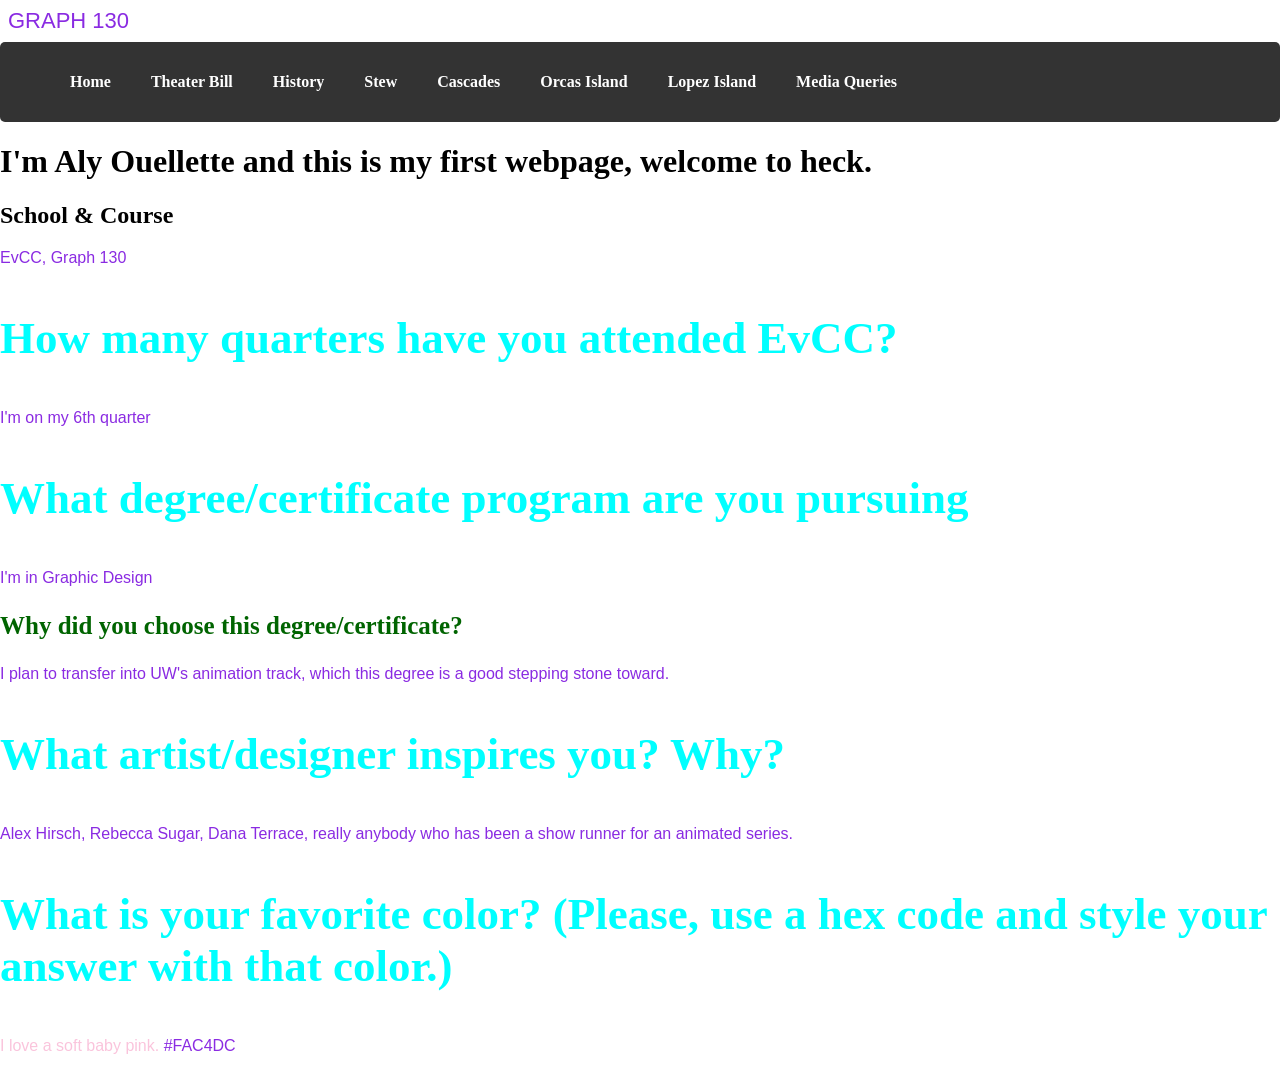
<file: index.html>
<!DOCTYPE html>
<html lang="en">
<head>
    <meta charset="UTF-8">
    <meta name="viewport" content="width=device-width, initial-scale=1.0">
    <title>Aly's Website</title>
    <link href="styles/nav.css" rel="stylesheet" type="text/css">
    <style>
        h3 {
            font-size: 45px;
            color:aqua;
        }
        p {
            font-family:Arial, Helvetica, sans-serif;
            color:blueviolet
        }
    </style>
</head>
<body>
   <div class="page-title">
        <p>GRAPH 130</p>
    </div>
    <nav class="hamish">
        <ul>
            <li><a href="index.html">Home</a></li>
            <li><a href="pages/theater.html">Theater Bill</a></li>
            <li><a href="pages/history-refactor.html">History</a></li>
            <li><a href="pages/stew-recipe.html">Stew</a></li>
            <li><a href="pages/cascades.html">Cascades</a></li>
            <li><a href="pages/orcas.html">Orcas Island</a></li>
            <li><a href="pages/lopez.html">Lopez Island</a></li>
            <li><a href="pages/media-queries.html">Media Queries</a></li>
        </ul>
    </nav>
    <h1>I'm Aly Ouellette and this is my first webpage, welcome to heck.</h1>
    <h2>School & Course</h2>
    <p>EvCC, Graph 130</p>
    <h3>How many quarters have you attended EvCC?</h3>
    <p>I'm on my 6th quarter</p>
    <h3>What degree/certificate program are you pursuing</h3>
    <p>I'm in Graphic Design</p>
    <h3 style="font-size: 25px; color: darkgreen">Why did you choose this degree/certificate?</h3>
    <p>I plan to transfer into UW's animation track, which this degree is a good stepping stone toward.</p>
    <h3>What artist/designer inspires you? Why?</h3>
    <p>Alex Hirsch, Rebecca Sugar, Dana Terrace, really anybody who has been a show runner for an animated series.</p>
    <h3>What is your favorite color?  (Please, use a hex code and style your answer with that color.)</h3>
    <p> <span style="color:#FAC4DC">I love a soft baby pink.</span> #FAC4DC</p>
</body>
</html>
</file>
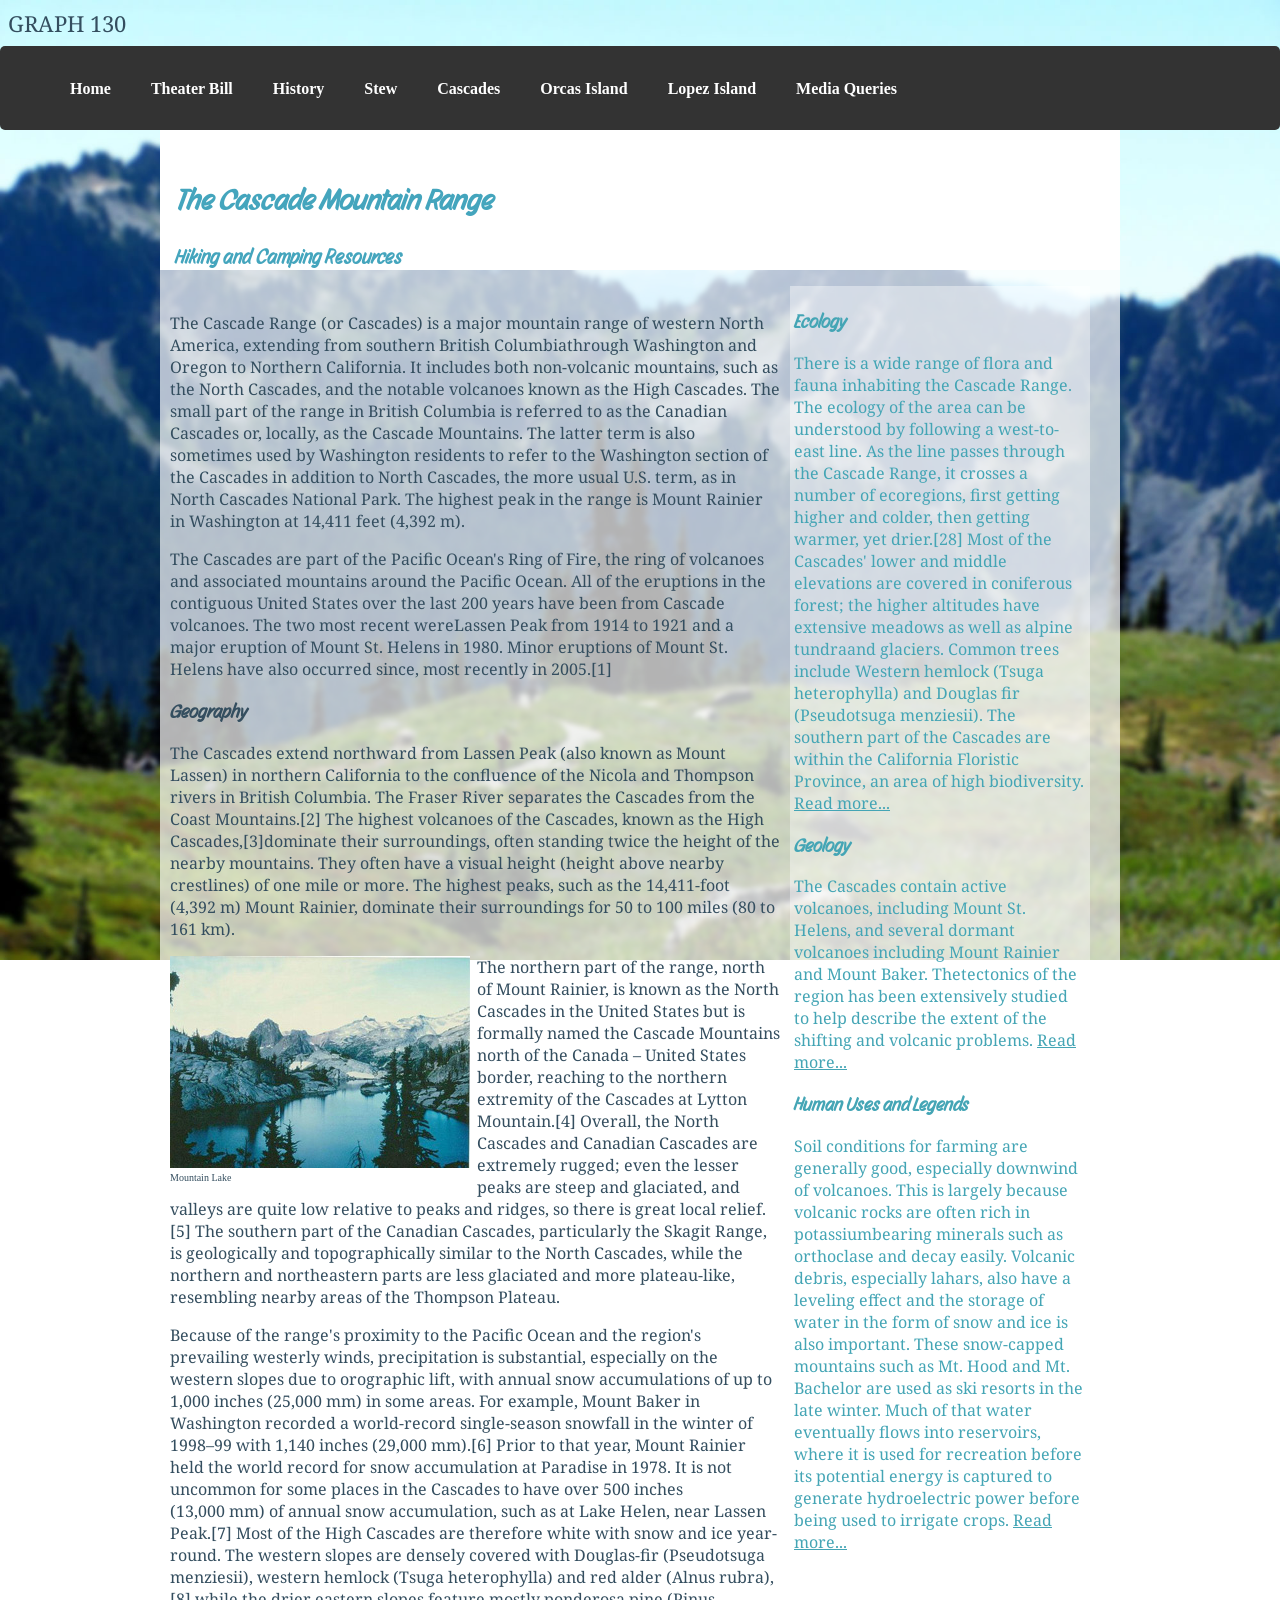
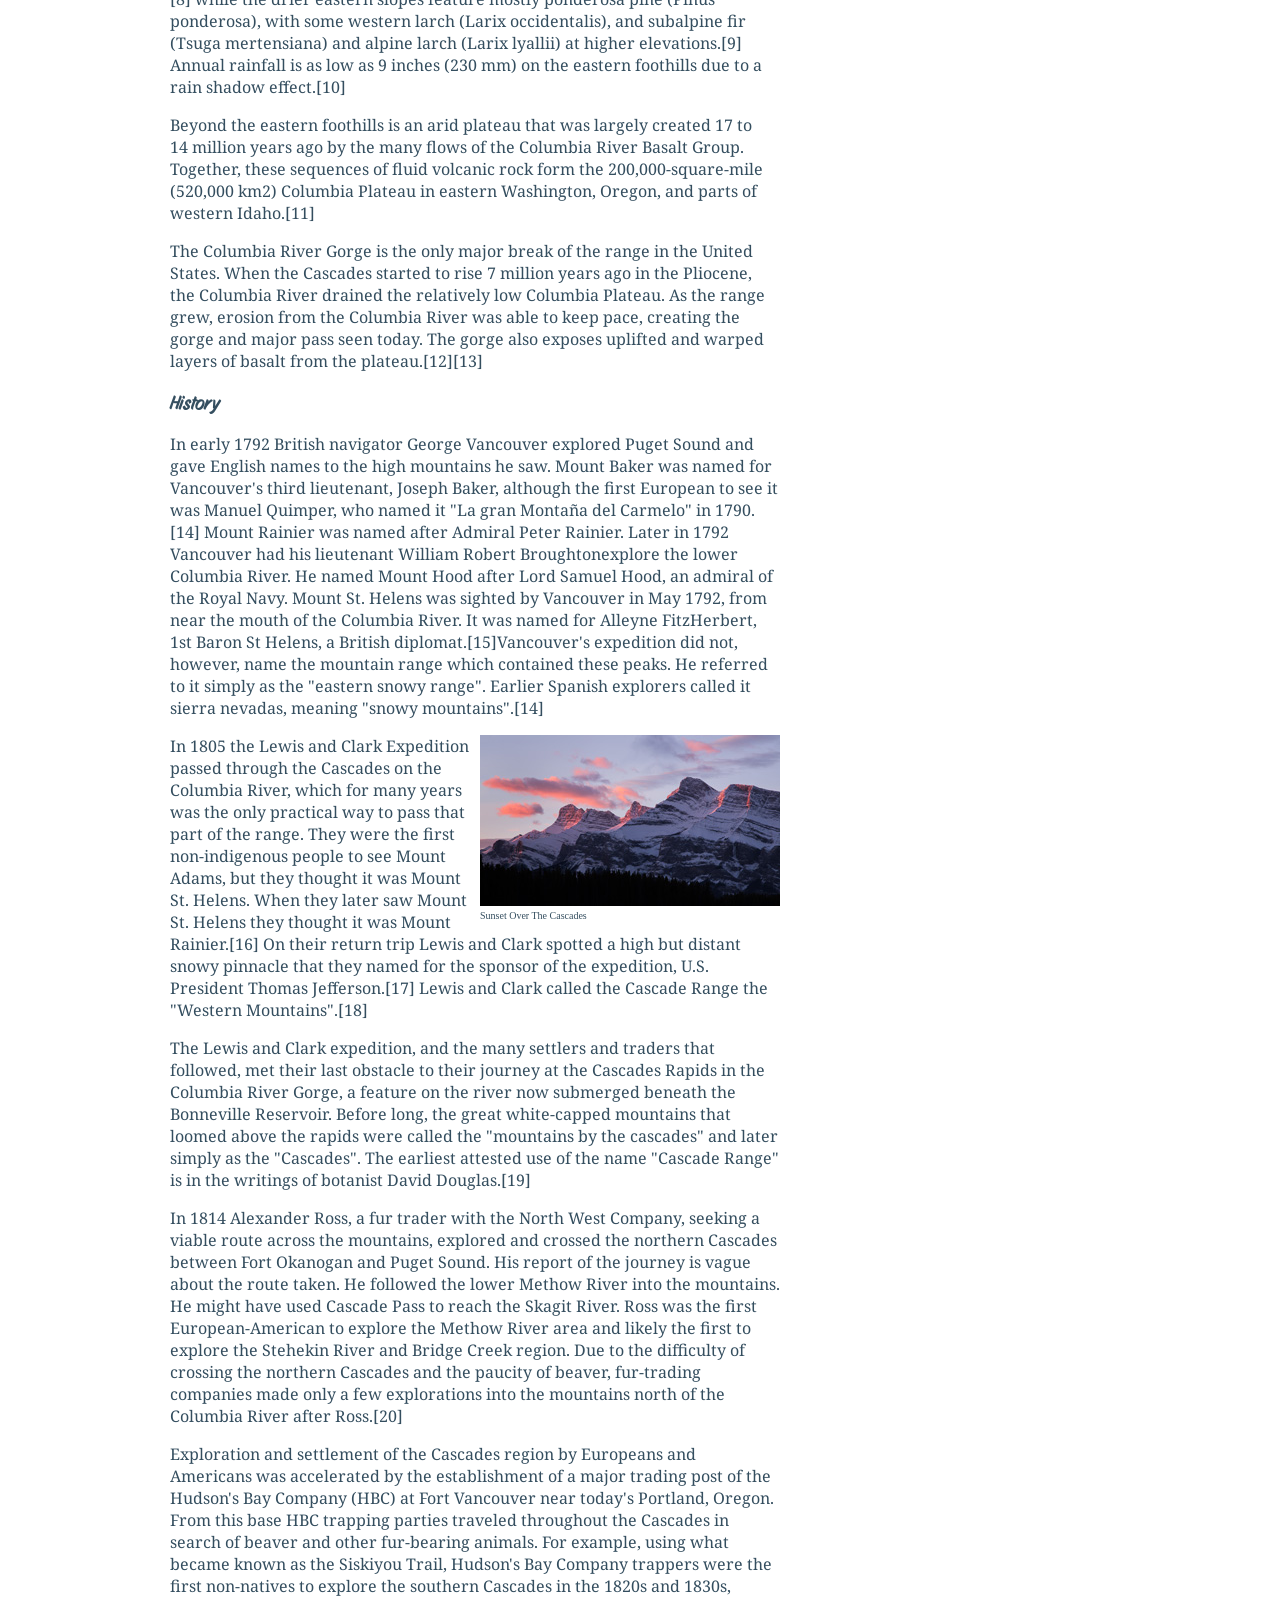
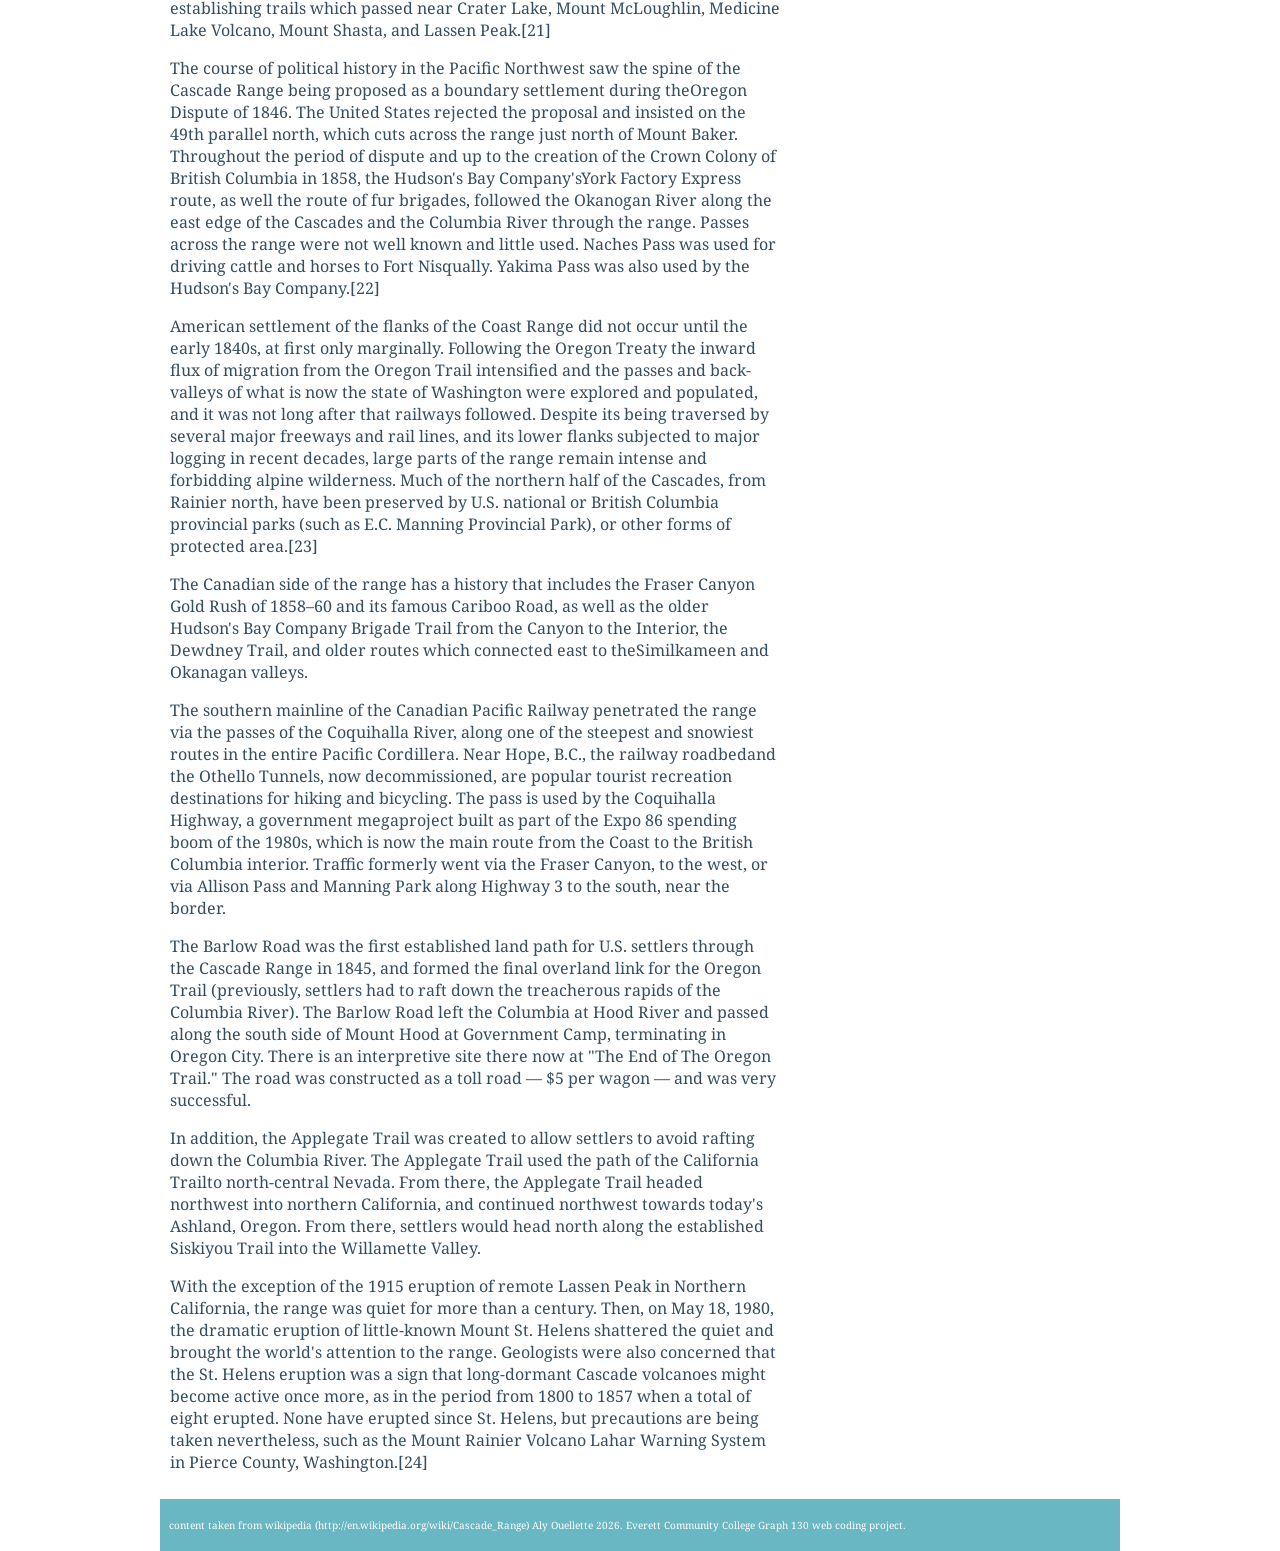
<file: pages/cascades.html>
<!DOCTYPE html>
<html lang="en">
<head>
    <meta charset="UTF-8">
    <meta name="viewport" content="width=device-width, initial-scale=1.0">
    <title>Cascade Mountains</title>
    <link href="../styles/cascades.css" rel="stylesheet" type="text/css">
    <link rel="preconnect" href="https://fonts.googleapis.com">
    <link rel="preconnect" href="https://fonts.gstatic.com" crossorigin>
    <link href="https://fonts.googleapis.com/css2?family=Noto+Serif:ital,wght@0,340;1,340&family=Story+Script&display=swap" rel="stylesheet">
</head>
<body>
    <div id="nav-placeholder"></div>
    <script>
        fetch('nav.html')
        .then(response => response.text())
        .then(data => {
        document.getElementById('nav-placeholder').innerHTML = data;
        });
    </script>
    <article class="container">
        <header>
            <h1>The Cascade Mountain Range</h1>
            <h2>Hiking and Camping Resources</h2>
        </header>
        <section class="content">
            <p>The Cascade Range (or Cascades) is a major mountain range of western North America, extending from southern British Columbiathrough Washington and Oregon to Northern California. It includes both non-volcanic mountains, such as the North Cascades, and the notable volcanoes known as the High Cascades. The small part of the range in British Columbia is referred to as the Canadian Cascades or, locally, as the Cascade Mountains. The latter term is also sometimes used by Washington residents to refer to the Washington section of the Cascades in addition to North Cascades, the more usual U.S. term, as in North Cascades National Park. The highest peak in the range is Mount Rainier in Washington at 14,411 feet (4,392 m).</p>

            <p>The Cascades are part of the Pacific Ocean's Ring of Fire, the ring of volcanoes and associated mountains around the Pacific Ocean. All of the eruptions in the contiguous United States over the last 200 years have been from Cascade volcanoes. The two most recent wereLassen Peak from 1914 to 1921 and a major eruption of Mount St. Helens in 1980. Minor eruptions of Mount St. Helens have also occurred since, most recently in 2005.[1]</p>

            <h3>Geography</h3> 
            <p>The Cascades extend northward from Lassen Peak (also known as Mount Lassen) in northern California to the confluence of the Nicola and Thompson rivers in British Columbia. The Fraser River separates the Cascades from the Coast Mountains.[2] The highest volcanoes of the Cascades, known as the High Cascades,[3]dominate their surroundings, often standing twice the height of the nearby mountains. They often have a visual height (height above nearby crestlines) of one mile or more. The highest peaks, such as the 14,411-foot (4,392 m) Mount Rainier, dominate their surroundings for 50 to 100 miles (80 to 161 km).</p>
            <figure class="image-left">
                <img src="../images/page2.jpg" alt="mountain lake"/>
                <figcaption>Mountain Lake</figcaption>
            </figure>
            <p>The northern part of the range, north of Mount Rainier, is known as the North Cascades in the United States but is formally named the Cascade Mountains north of the Canada – United States border, reaching to the northern extremity of the Cascades at Lytton Mountain.[4] Overall, the North Cascades and Canadian Cascades are extremely rugged; even the lesser peaks are steep and glaciated, and valleys are quite low relative to peaks and ridges, so there is great local relief.[5] The southern part of the Canadian Cascades, particularly the Skagit Range, is geologically and topographically similar to the North Cascades, while the northern and northeastern parts are less glaciated and more plateau-like, resembling nearby areas of the Thompson Plateau.<p>

            <p>Because of the range's proximity to the Pacific Ocean and the region's prevailing westerly winds, precipitation is substantial, especially on the western slopes due to orographic lift, with annual snow accumulations of up to 1,000 inches (25,000 mm) in some areas. For example, Mount Baker in Washington recorded a world-record single-season snowfall in the winter of 1998–99 with 1,140 inches (29,000 mm).[6] Prior to that year, Mount Rainier held the world record for snow accumulation at Paradise in 1978. It is not uncommon for some places in the Cascades to have over 500 inches (13,000 mm) of annual snow accumulation, such as at Lake Helen, near Lassen Peak.[7] Most of the High Cascades are therefore white with snow and ice year-round. The western slopes are densely covered with Douglas-fir (Pseudotsuga menziesii), western hemlock (Tsuga heterophylla) and red alder (Alnus rubra),[8] while the drier eastern slopes feature mostly ponderosa pine (Pinus ponderosa), with some western larch (Larix occidentalis), and subalpine fir (Tsuga mertensiana) and alpine larch (Larix lyallii) at higher elevations.[9] Annual rainfall is as low as 9 inches (230 mm) on the eastern foothills due to a rain shadow effect.[10]</p>
            
            <p>Beyond the eastern foothills is an arid plateau that was largely created 17 to 14 million years ago by the many flows of the Columbia River Basalt Group. Together, these sequences of fluid volcanic rock form the 200,000-square-mile (520,000 km2) Columbia Plateau in eastern Washington, Oregon, and parts of western Idaho.[11]</p>

            <p>The Columbia River Gorge is the only major break of the range in the United States. When the Cascades started to rise 7 million years ago in the Pliocene, the Columbia River drained the relatively low Columbia Plateau. As the range grew, erosion from the Columbia River was able to keep pace, creating the gorge and major pass seen today. The gorge also exposes uplifted and warped layers of basalt from the plateau.[12][13]</p>

            <h3>History</h3>
            <p>In early 1792 British navigator George Vancouver explored Puget Sound and gave English names to the high mountains he saw. Mount Baker was named for Vancouver's third lieutenant, Joseph Baker, although the first European to see it was Manuel Quimper, who named it "La gran Montaña del Carmelo" in 1790.[14] Mount Rainier was named after Admiral Peter Rainier. Later in 1792 Vancouver had his lieutenant William Robert Broughtonexplore the lower Columbia River. He named Mount Hood after Lord Samuel Hood, an admiral of the Royal Navy. Mount St. Helens was sighted by Vancouver in May 1792, from near the mouth of the Columbia River. It was named for Alleyne FitzHerbert, 1st Baron St Helens, a British diplomat.[15]Vancouver's expedition did not, however, name the mountain range which contained these peaks. He referred to it simply as the "eastern snowy range". Earlier Spanish explorers called it sierra nevadas, meaning "snowy mountains".[14]</p>
            <figure class="image-right">
                <img src="../images/page3.jpg" alt="Sunset over The Cascades">
                <figcaption>Sunset Over The Cascades</figcaption>
            </figure>
            <p>In 1805 the Lewis and Clark Expedition passed through the Cascades on the Columbia River, which for many years was the only practical way to pass that part of the range. They were the first non-indigenous people to see Mount Adams, but they thought it was Mount St. Helens. When they later saw Mount St. Helens they thought it was Mount Rainier.[16] On their return trip Lewis and Clark spotted a high but distant snowy pinnacle that they named for the sponsor of the expedition, U.S. President Thomas Jefferson.[17] Lewis and Clark called the Cascade Range the "Western Mountains".[18]</p>

            <p>The Lewis and Clark expedition, and the many settlers and traders that followed, met their last obstacle to their journey at the Cascades Rapids in the Columbia River Gorge, a feature on the river now submerged beneath the Bonneville Reservoir. Before long, the great white-capped mountains that loomed above the rapids were called the "mountains by the cascades" and later simply as the "Cascades". The earliest attested use of the name "Cascade Range" is in the writings of botanist David Douglas.[19]</p>

            <p>In 1814 Alexander Ross, a fur trader with the North West Company, seeking a viable route across the mountains, explored and crossed the northern Cascades between Fort Okanogan and Puget Sound. His report of the journey is vague about the route taken. He followed the lower Methow River into the mountains. He might have used Cascade Pass to reach the Skagit River. Ross was the first European-American to explore the Methow River area and likely the first to explore the Stehekin River and Bridge Creek region. Due to the difficulty of crossing the northern Cascades and the paucity of beaver, fur-trading companies made only a few explorations into the mountains north of the Columbia River after Ross.[20]</p>

            <p>Exploration and settlement of the Cascades region by Europeans and Americans was accelerated by the establishment of a major trading post of the Hudson's Bay Company (HBC) at Fort Vancouver near today's Portland, Oregon. From this base HBC trapping parties traveled throughout the Cascades in search of beaver and other fur-bearing animals. For example, using what became known as the Siskiyou Trail, Hudson's Bay Company trappers were the first non-natives to explore the southern Cascades in the 1820s and 1830s, establishing trails which passed near Crater Lake, Mount McLoughlin, Medicine Lake Volcano, Mount Shasta, and Lassen Peak.[21]</p>

            <p>The course of political history in the Pacific Northwest saw the spine of the Cascade Range being proposed as a boundary settlement during theOregon Dispute of 1846. The United States rejected the proposal and insisted on the 49th parallel north, which cuts across the range just north of Mount Baker. Throughout the period of dispute and up to the creation of the Crown Colony of British Columbia in 1858, the Hudson's Bay Company'sYork Factory Express route, as well the route of fur brigades, followed the Okanogan River along the east edge of the Cascades and the Columbia River through the range. Passes across the range were not well known and little used. Naches Pass was used for driving cattle and horses to Fort Nisqually. Yakima Pass was also used by the Hudson's Bay Company.[22]</p>

            <p>American settlement of the flanks of the Coast Range did not occur until the early 1840s, at first only marginally. Following the Oregon Treaty the inward flux of migration from the Oregon Trail intensified and the passes and back-valleys of what is now the state of Washington were explored and populated, and it was not long after that railways followed. Despite its being traversed by several major freeways and rail lines, and its lower flanks subjected to major logging in recent decades, large parts of the range remain intense and forbidding alpine wilderness. Much of the northern half of the Cascades, from Rainier north, have been preserved by U.S. national or British Columbia provincial parks (such as E.C. Manning Provincial Park), or other forms of protected area.[23]</p>

            <p>The Canadian side of the range has a history that includes the Fraser Canyon Gold Rush of 1858–60 and its famous Cariboo Road, as well as the older Hudson's Bay Company Brigade Trail from the Canyon to the Interior, the Dewdney Trail, and older routes which connected east to theSimilkameen and Okanagan valleys.</p>

            <p>The southern mainline of the Canadian Pacific Railway penetrated the range via the passes of the Coquihalla River, along one of the steepest and snowiest routes in the entire Pacific Cordillera. Near Hope, B.C., the railway roadbedand the Othello Tunnels, now decommissioned, are popular tourist recreation destinations for hiking and bicycling. The pass is used by the Coquihalla Highway, a government megaproject built as part of the Expo 86 spending boom of the 1980s, which is now the main route from the Coast to the British Columbia interior. Traffic formerly went via the Fraser Canyon, to the west, or via Allison Pass and Manning Park along Highway 3 to the south, near the border.</p>
            
            <p>The Barlow Road was the first established land path for U.S. settlers through the Cascade Range in 1845, and formed the final overland link for the Oregon Trail (previously, settlers had to raft down the treacherous rapids of the Columbia River). The Barlow Road left the Columbia at Hood River and passed along the south side of Mount Hood at Government Camp, terminating in Oregon City. There is an interpretive site there now at "The End of The Oregon Trail." The road was constructed as a toll road — $5 per wagon — and was very successful.</p>

            <p>In addition, the Applegate Trail was created to allow settlers to avoid rafting down the Columbia River. The Applegate Trail used the path of the California Trailto north-central Nevada. From there, the Applegate Trail headed northwest into northern California, and continued northwest towards today's Ashland, Oregon. From there, settlers would head north along the established Siskiyou Trail into the Willamette Valley.</p>

            <p>With the exception of the 1915 eruption of remote Lassen Peak in Northern California, the range was quiet for more than a century. Then, on May 18, 1980, the dramatic eruption of little-known Mount St. Helens shattered the quiet and brought the world's attention to the range. Geologists were also concerned that the St. Helens eruption was a sign that long-dormant Cascade volcanoes might become active once more, as in the period from 1800 to 1857 when a total of eight erupted. None have erupted since St. Helens, but precautions are being taken nevertheless, such as the Mount Rainier Volcano Lahar Warning System in Pierce County, Washington.[24]</p>
        </section><!--closes content-->
        <aside class="sidebar">
            <h3>Ecology</h3>
            <p>There is a wide range of flora and fauna inhabiting the Cascade Range. The ecology of the area can be understood by following a west-to-east line. As the line passes through the Cascade Range, it crosses a number of ecoregions, first getting higher and colder, then getting warmer, yet drier.[28] Most of the Cascades' lower and middle elevations are covered in coniferous forest; the higher altitudes have extensive meadows as well as alpine tundraand glaciers. Common trees include Western hemlock (Tsuga heterophylla) and Douglas fir (Pseudotsuga menziesii). The southern part of the Cascades are within the California Floristic Province, an area of high biodiversity. <a href="#">Read more...</a></p>

            <h3>Geology</h3>
            <p>The Cascades contain active volcanoes, including Mount St. Helens, and several dormant volcanoes including Mount Rainier and Mount Baker. Thetectonics of the region has been extensively studied to help describe the extent of the shifting and volcanic problems. <a href=#>Read more...</a></p>

            <h3>Human Uses and Legends</h3>
            <p>Soil conditions for farming are generally good, especially downwind of volcanoes. This is largely because volcanic rocks are often rich in potassiumbearing minerals such as orthoclase and decay easily. Volcanic debris, especially lahars, also have a leveling effect and the storage of water in the form of snow and ice is also important. These snow-capped mountains such as Mt. Hood and Mt. Bachelor are used as ski resorts in the late winter. Much of that water eventually flows into reservoirs, where it is used for recreation before its potential energy is captured to generate hydroelectric power before being used to irrigate crops. <a href="#">Read more...</a></p>
        </aside><!--closes sidebar-->
        <footer>
            <p>content taken from wikipedia (http://en.wikipedia.org/wiki/Cascade_Range)
            Aly Ouellette 2026. Everett Community College Graph 130 web coding project.</p>
        </footer>
    </article> <!--closes container-->
</body>
</html>
</file>
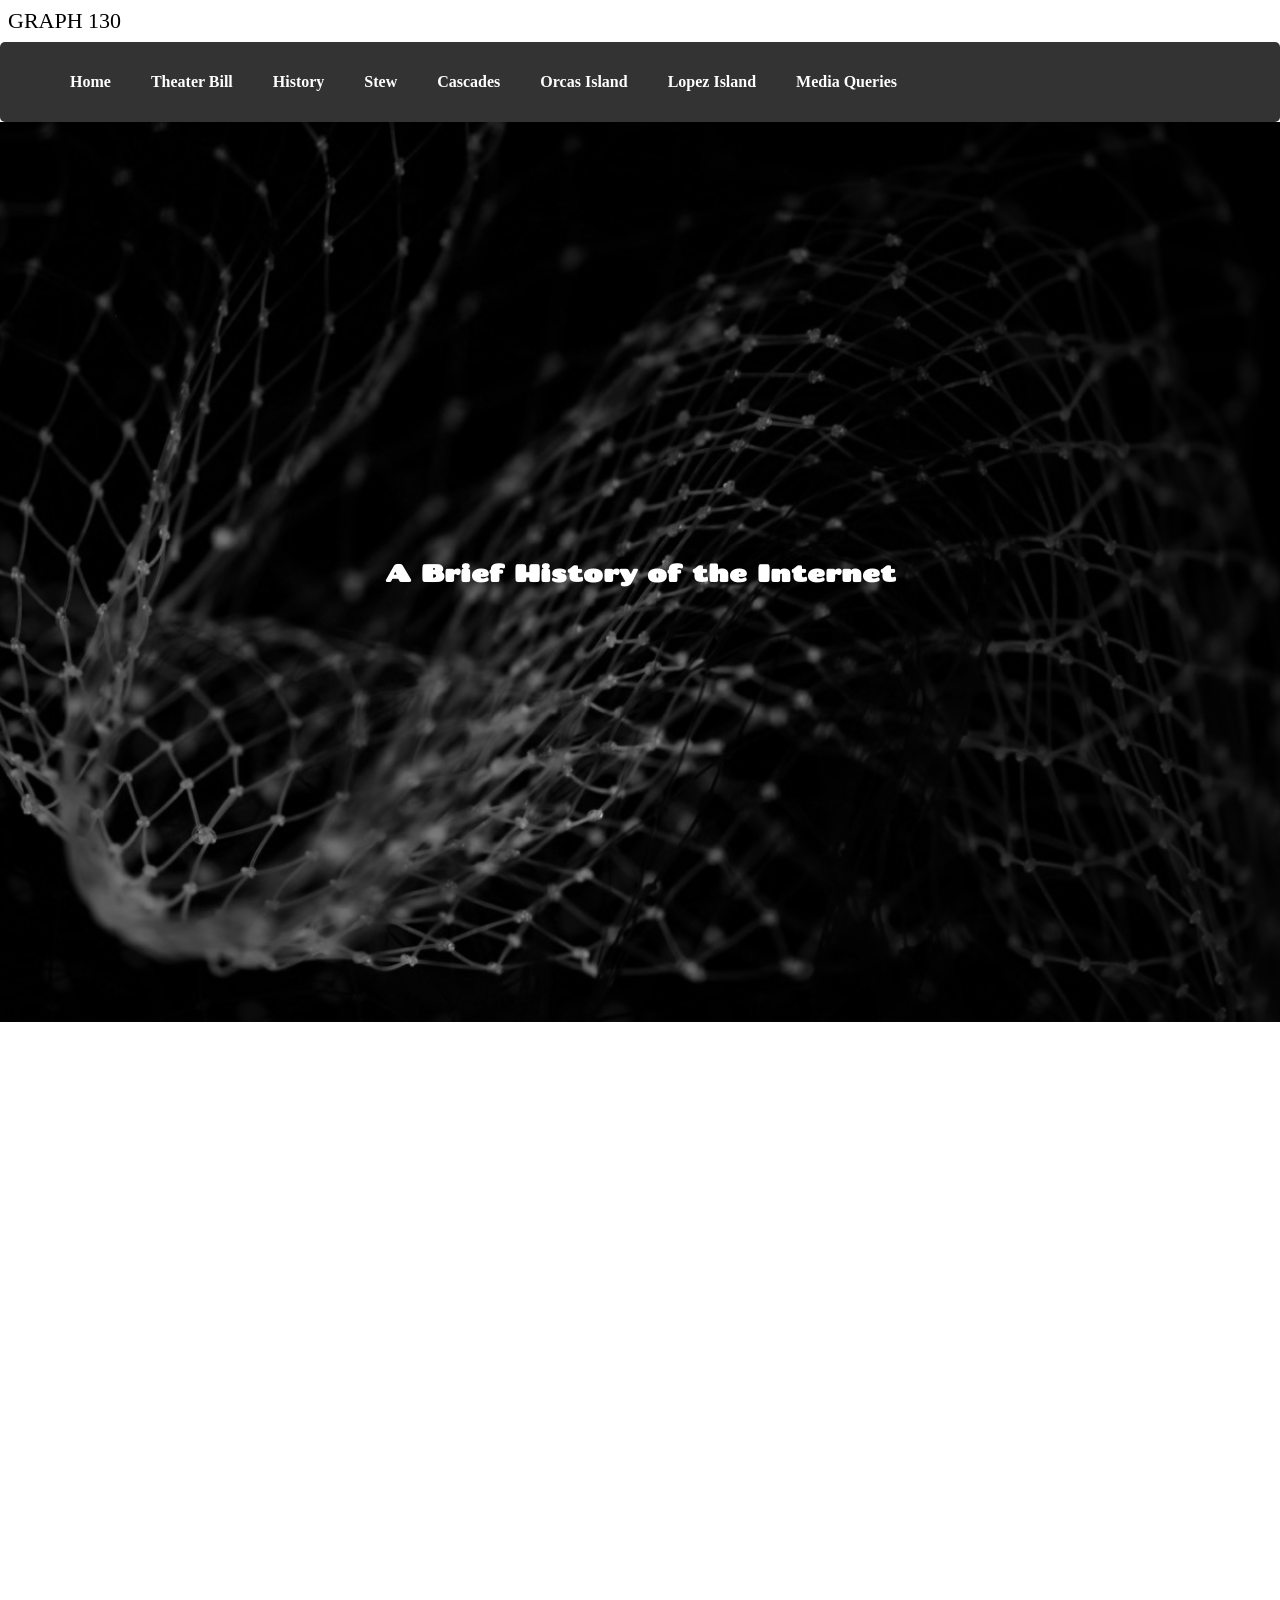
<file: pages/history-refactor.html>
<!DOCTYPE html>
<html lang="en">
<head>
    <meta charset="UTF-8">
    <meta name="viewport" content="width=device-width, initial-scale=1.0">
    <title>Brief History of the Internet</title>
    <link href="../styles/history-refactor.css" rel="stylesheet" type="text/css">
    <link rel="preconnect" href="https://fonts.googleapis.com">
    <link rel="preconnect" href="https://fonts.gstatic.com" crossorigin>
    <link href="https://fonts.googleapis.com/css2?family=Cause:wght@100..900&family=Chango&display=swap" rel="stylesheet">
    <link href="https://unpkg.com/aos@2.3.1/dist/aos.css" rel="stylesheet">
</head>
<body>
    <div id="nav-placeholder"></div>
    <script>
        fetch('nav.html')
        .then(response => response.text())
        .then(data => {
        document.getElementById('nav-placeholder').innerHTML = data;
        });
    </script>
    <section class="hero">
        <h1>A Brief History of the Internet</h1>
    </section>
    <main>
        <section data-aos="fade-up">
            <p><b>Dwight Eisenhower</b> - American politician and Army general who served as the 34th President of the United States from 1953 until 1961.</p>
            <img src="../images/1-ike.jpg" alt="President Eisenhower" width="100%">
        </section>
        <section data-aos="fade-up">
            <p><b>Sputnik</b> the first artificial satellite launched into space.</p>
            <img src="../images/2-sputnik-1957.jpg" alt="Sputnik" width="100%"><br>
            <img src="../images/3-news-10-1957.jpg" alt="Newspaper" width="100%">
        </section>
        <section data-aos="fade-up">
            <p><b>ARPA</b> - (Advanced Research Project Agency) later DARPA (defense)</p>
            <img src="../images/4-arpanet2.gif" alt="ARPA" width="100%">
            <img src="../images/5-early-arpanet.jpg" alt="ARPA" width="100%">
        </section>
        <section data-aos="fade-up">
            <p>“The Internet as we know it really got started in the early 1960s. That was when J.C.R. Licklider — a computer scientist with technology company Bolt, Beranek and Newman (BBN) — formulated a few unique ideas about global networking in a series of memos, describing an <b>"Intergalactic Computer Network."</b><br>His idea: link computers together across the globe; and anybody near a computer could share information. As it turns out, Licklider had the right idea at the right time. The Cold War had the United States searching for a communication network that could survive a nuclear attack.”<br>
            <a href="https://www.livescience.com/42604-who-invented-the-internet.html" target="_blank">Quote taken from Livescience.com</a></p>
            <img src="../images/6-apranet-82.jpg" alt="ARPA" width="100%">
        </section>
        <section data-aos="fade-up">
            <p><b>Tim Berners-Lee</b> developed the first HTML (Hypertext Markup Language) in 1989</p>
            <img src="../images/8-tim-berners-lee.jpg" alt="Tim Berners-Lee" width="100%">
        </section>    
        <section data-aos="fade-up">
            <p>(Published text has always been marked up so that the author and publisher would be able to synchronize and layout a publication the way it has been envisioned. TBL created a markup language that tells a web browser how to visually display a page the way the “author” envisioned it.)</p>
            <img src="../images/7-proof-marks.jpg" alt="Proof Marks" width="100%">
        </section>  
        <section data-aos="fade-up">  
            <p>Marc Andereessen added an image tag to HTML and founded Netscape - 1993</p>
            <img src="../images/9-marc-andreessen.jpg" alt="Marc" width="100%">
        </section> 
        <section data-aos="fade-up">   
            <p>During the 90’s there were browser wars and HTML was becoming fragmented. TBL created <a href="https://www.w3.org/" target="_blank">The World Wide Web Consortium</a> to maintain HTML standards.</p>
            <img src="../images/12-w3c.png" alt="w3c" width="100%">
        </section> 
        <section data-aos="fade-up">  
            <p>Versions</p>
            <ul>
                <li>HTML 3.2 - 1997</li>
                <li>HTML 4.01 - 1999</li>
                <li>XHTML - 2000</li>
                <li>HTML5 - 2014</li>
            </ul>
            <img src="../images/11-html5.png" alt="HTML5" width="100%">
            <p>There have been many versions of HTML. We are currently in version HTML5 and many people don’t see a sixth one coming any time soon, if ever.</p>
        </section>
        </main>
        <script src="https://unpkg.com/aos@2.3.1/dist/aos.js"></script>
        <script>
            AOS.init();
        </script>
    </body>
</html>
</file>
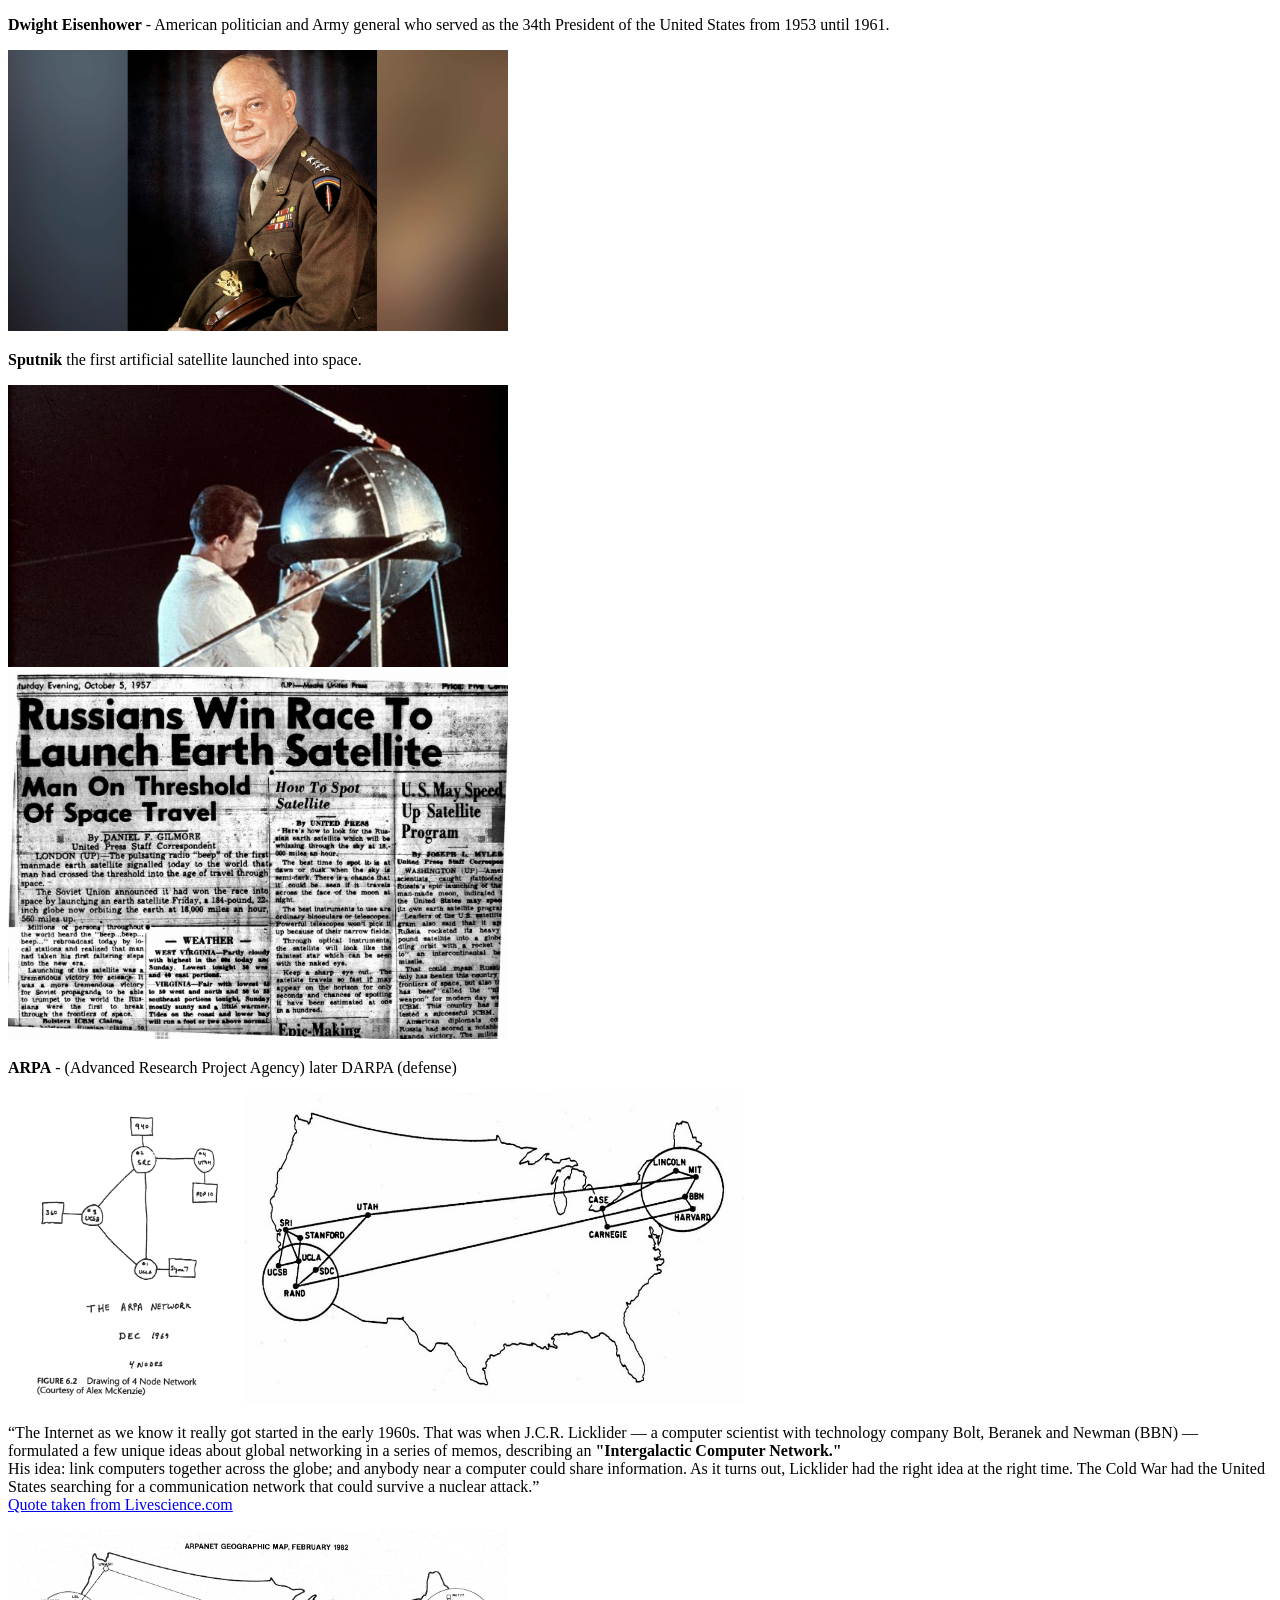
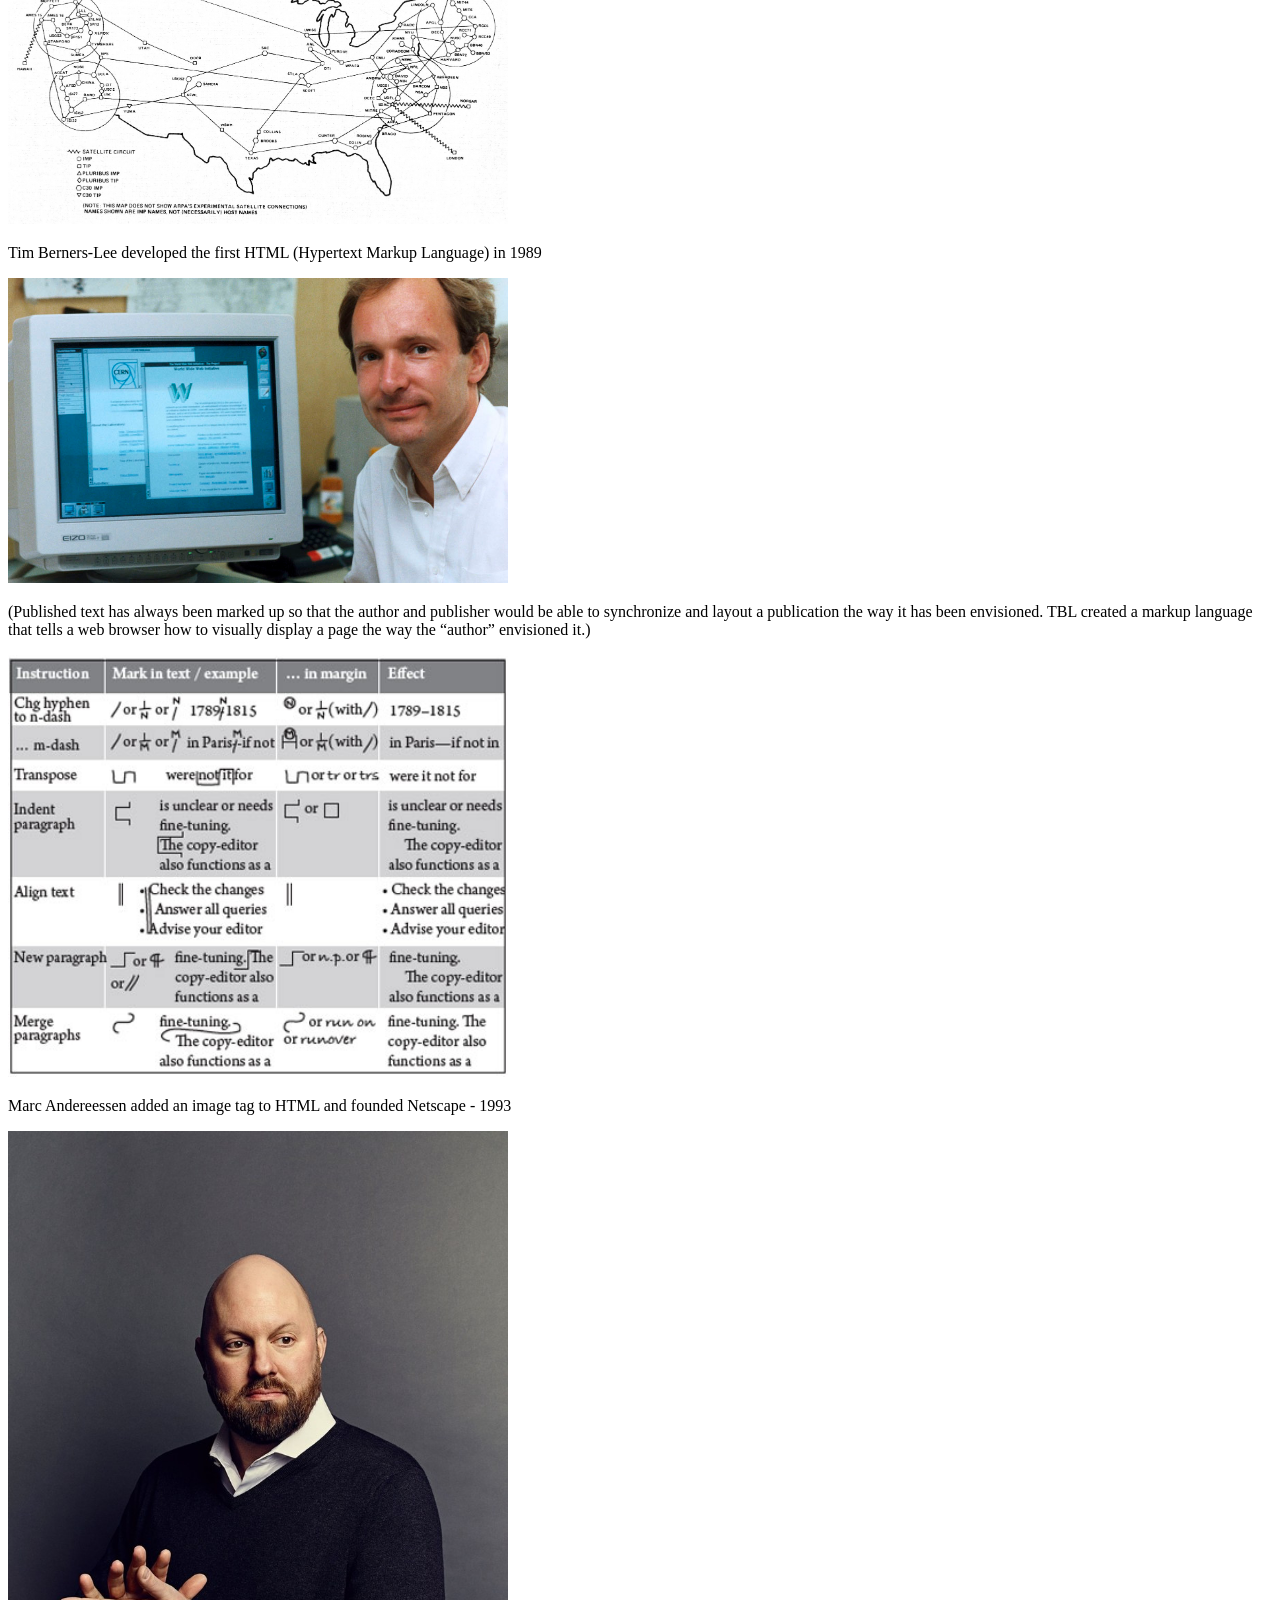
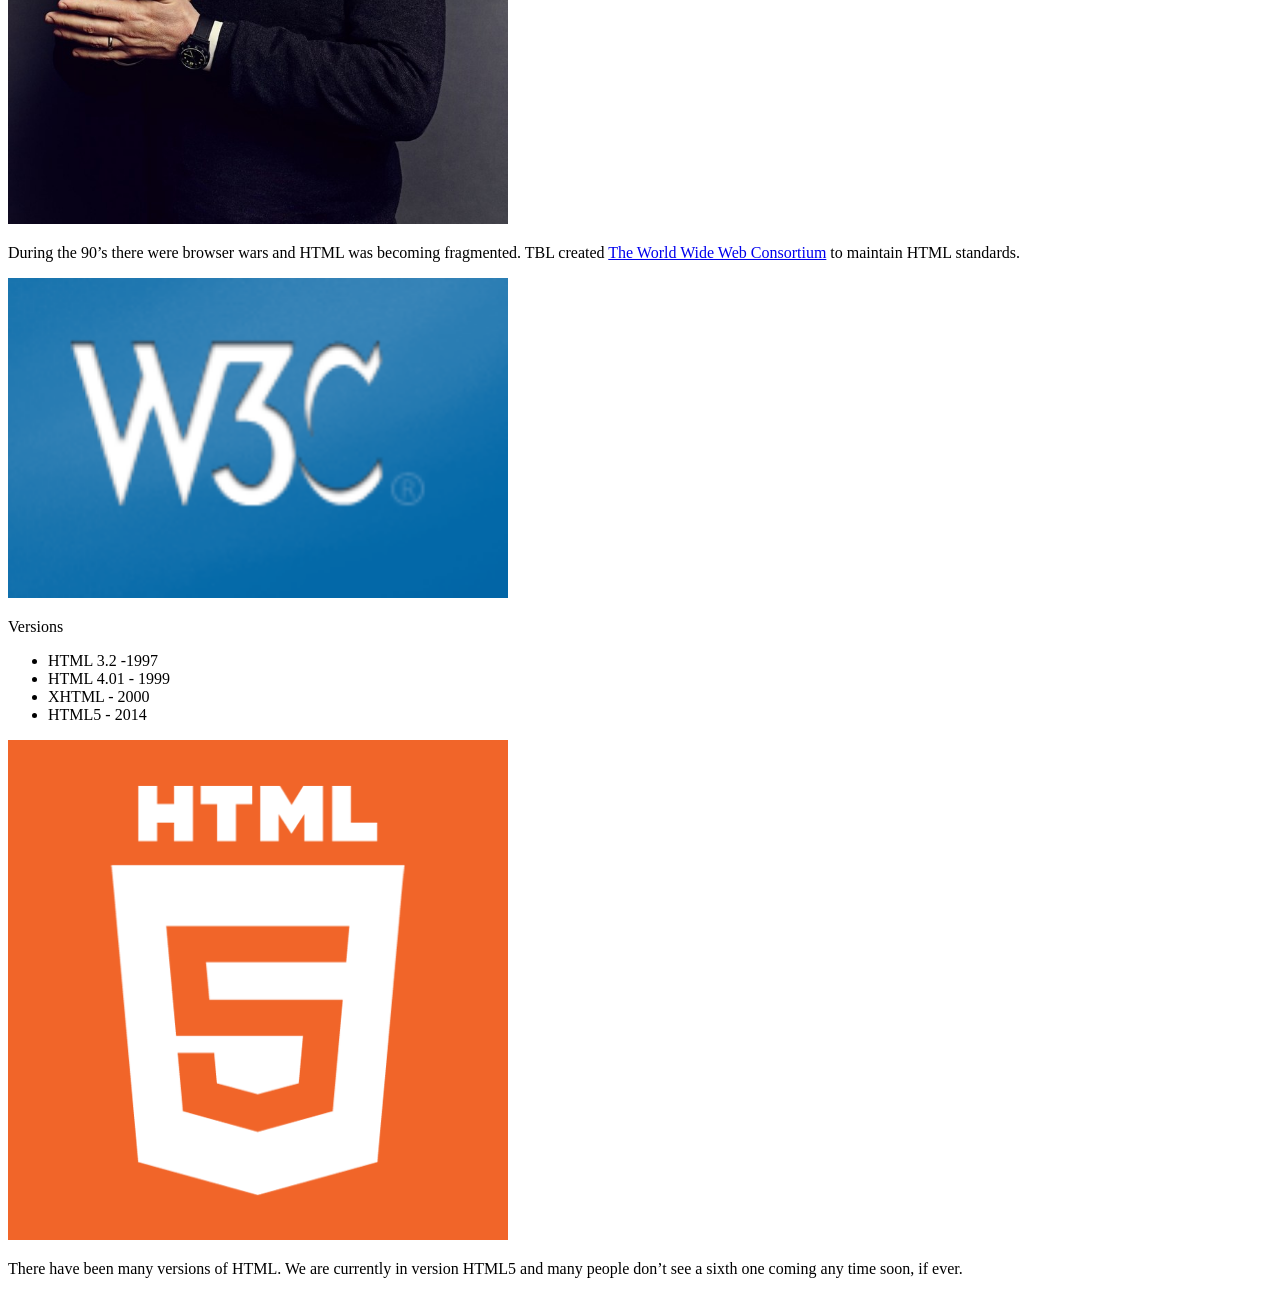
<file: pages/history.html>
<!DOCTYPE html>
<html lang="en">
<head>
    <meta charset="UTF-8">
    <meta name="viewport" content="width=device-width, initial-scale=1.0">
    <title>Brief History of the Internet</title>
</head>
<body>
    <p><b>Dwight Eisenhower</b> - American politician and Army general who served as the 34th President of the United States from 1953 until 1961.</p>
    <img src="../images/1-ike.jpg" alt="President Eisenhower" width="500px">
    <p><b>Sputnik</b> the first artificial satellite launched into space.</p>
    <img src="../images/2-sputnik-1957.jpg" alt="Sputnik" width="500px"><br>
    <img src="../images/3-news-10-1957.jpg" alt="Newspaper" width="500px">
    <p><b>ARPA</b> - (Advanced Research Project Agency) later DARPA (defense)</p>
    <img src="../images/4-arpanet2.gif" alt="ARPA" height="300px">
    <img src="../images/5-early-arpanet.jpg" alt="ARPA" width="500px">

    <p>“The Internet as we know it really got started in the early 1960s. That was when J.C.R. Licklider — a computer scientist with technology company Bolt, Beranek and Newman (BBN) — formulated a few unique ideas about global networking in a series of memos, describing an <b>"Intergalactic Computer Network."</b><br>His idea: link computers together across the globe; and anybody near a computer could share information. As it turns out, Licklider had the right idea at the right time. The Cold War had the United States searching for a communication network that could survive a nuclear attack.”<br>
    <a href="https://www.livescience.com/42604-who-invented-the-internet.html" target="_blank">Quote taken from Livescience.com</a></p>
    <img src="../images/6-apranet-82.jpg" alt="ARPA" width="500px">
    <p>Tim Berners-Lee developed the first HTML (Hypertext Markup Language) in 1989</p>
    <img src="../images/8-tim-berners-lee.jpg" alt="Tim Berners-Lee" width="500px">
    <p>(Published text has always been marked up so that the author and publisher would be able to synchronize and layout a publication the way it has been envisioned. TBL created a markup language that tells a web browser how to visually display a page the way the “author” envisioned it.)</p>
    <img src="../images/7-proof-marks.jpg" alt="Proof Marks" width="500px">
    <p>Marc Andereessen added an image tag to HTML and founded Netscape - 1993</p>
    <img src="../images/9-marc-andreessen.jpg" alt="Marc" width="500px">
    <p>During the 90’s there were browser wars and HTML was becoming fragmented. TBL created <a href="https://www.w3.org/" target="_blank">The World Wide Web Consortium</a> to maintain HTML standards.</p>
    <img src="../images/12-w3c.png" alt="w3c" width="500px">
    <p>Versions</p>
    <ul>
        <li>HTML 3.2 -1997</li>
        <li>HTML 4.01 - 1999</li>
        <li>XHTML - 2000</li>
        <li>HTML5 - 2014</li>
    </ul>
    <img src="../images/11-html5.png" alt="HTML5" width="500px">
    <p>There have been many versions of HTML. We are currently in version HTML5 and many people don’t see a sixth one coming any time soon, if ever.</p>
    </body>
</html>
</file>
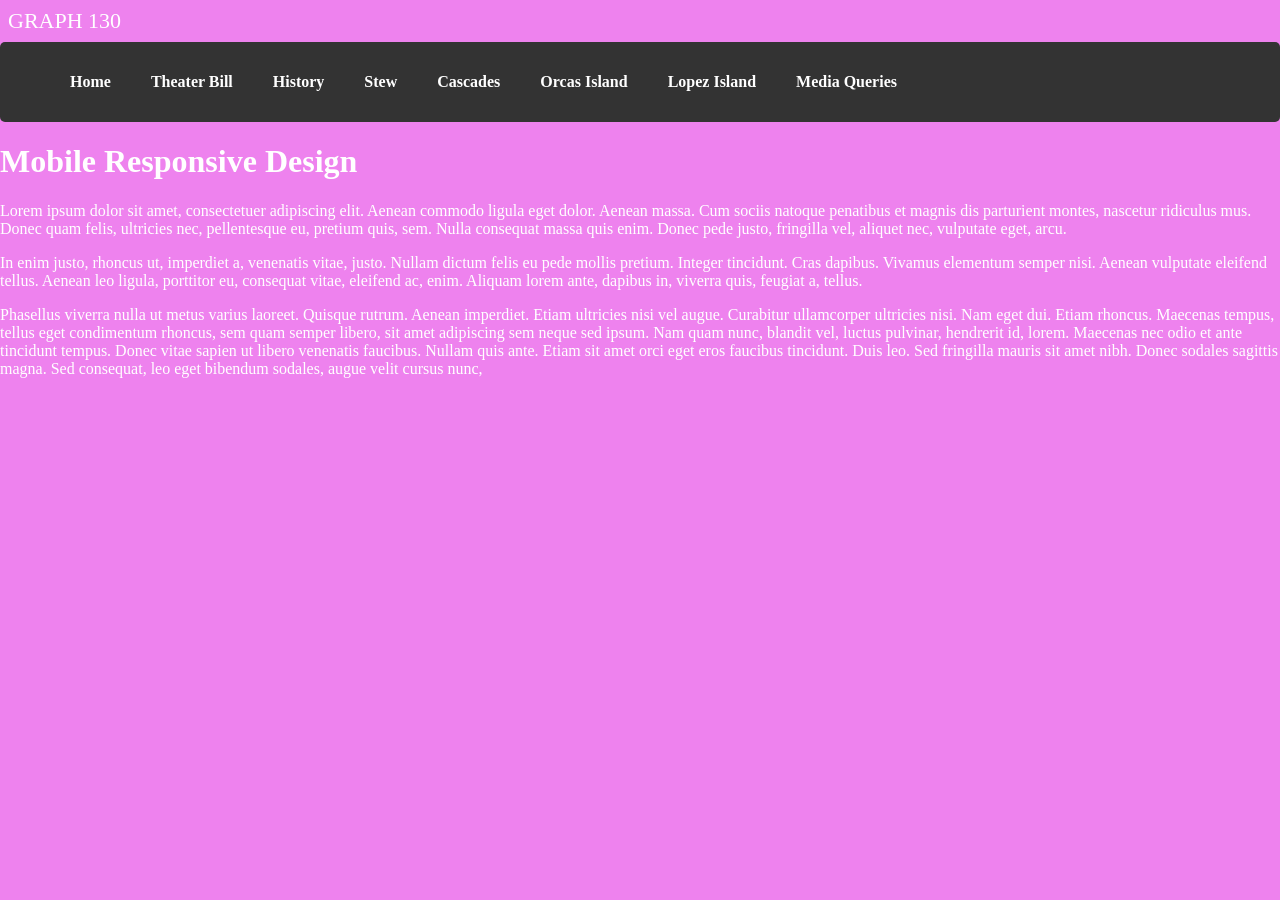
<file: pages/media-queries.html>
<!DOCTYPE html>
<html lang="en">
<head>
    <meta charset="UTF-8">
    <meta name="viewport" content="width=device-width, initial-scale=1.0">
    <title>Responsive Colors</title>
    <link href="../styles/beyond.css" rel="stylesheet" type="text/css">
    <link href="../styles/2000.css" rel="stylesheet" type="text/css">
    <link href="../styles/1281.css" rel="stylesheet" type="text/css" media="screen and (min-width:962px) and (max-width:1281px)">
    <style>
        /*Tablets, Landscape iPads, smaller laptops ans small desktops*/
        @media screen and (max-width:961px) {
            body {
                background-color: blue;
                color: white;
                font-family: Gotham, "helvetica Neue", Hevetica, Arial, "sans-serif"
            }
        }
        /*portrait tablets or landscape phones*/
        @media screen and (max-width:641px) {
            body {
                background-color: green;
                color: purple
            }
            h1 {
                font-size: 4em;
            }
            p {
                font-size: 1.2em;
            }
        }
        /*portrait e-readers (nook or kindle), smaller tablets or phones*/
        @media screen and (max-width:485px) {
            body {
                background-color: yellow;
                color: black;
            }
        }
    </style>
</head>
<body>
    <div id="nav-placeholder"></div>
        <script>
            fetch('nav.html')
            .then(response => response.text())
            .then(data => {
            document.getElementById('nav-placeholder').innerHTML = data;
            });
        </script>
    <h1>Mobile Responsive Design</h1>
    <p>Lorem ipsum dolor sit amet, consectetuer adipiscing elit. Aenean commodo ligula eget dolor. Aenean massa. Cum sociis natoque penatibus et magnis dis parturient montes, nascetur ridiculus mus. Donec quam felis, ultricies nec, pellentesque eu, pretium quis, sem. Nulla consequat massa quis enim. Donec pede justo, fringilla vel, aliquet nec, vulputate eget, arcu.</p>

    <p>In enim justo, rhoncus ut, imperdiet a, venenatis vitae, justo. Nullam dictum felis eu pede mollis pretium. Integer tincidunt. Cras dapibus. Vivamus elementum semper nisi. Aenean vulputate eleifend tellus. Aenean leo ligula, porttitor eu, consequat vitae, eleifend ac, enim. Aliquam lorem ante, dapibus in, viverra quis, feugiat a, tellus.</p>

    <p>Phasellus viverra nulla ut metus varius laoreet. Quisque rutrum. Aenean imperdiet. Etiam ultricies nisi vel augue. Curabitur ullamcorper ultricies nisi. Nam eget dui. Etiam rhoncus. Maecenas tempus, tellus eget condimentum rhoncus, sem quam semper libero, sit amet adipiscing sem neque sed ipsum. Nam quam nunc, blandit vel, luctus pulvinar, hendrerit id, lorem. Maecenas nec odio et ante tincidunt tempus. Donec vitae sapien ut libero venenatis faucibus. Nullam quis ante. Etiam sit amet orci eget eros faucibus tincidunt. Duis leo. Sed fringilla mauris sit amet nibh. Donec sodales sagittis magna. Sed consequat, leo eget bibendum sodales, augue velit cursus nunc,</p>
</body>
</html>
</file>
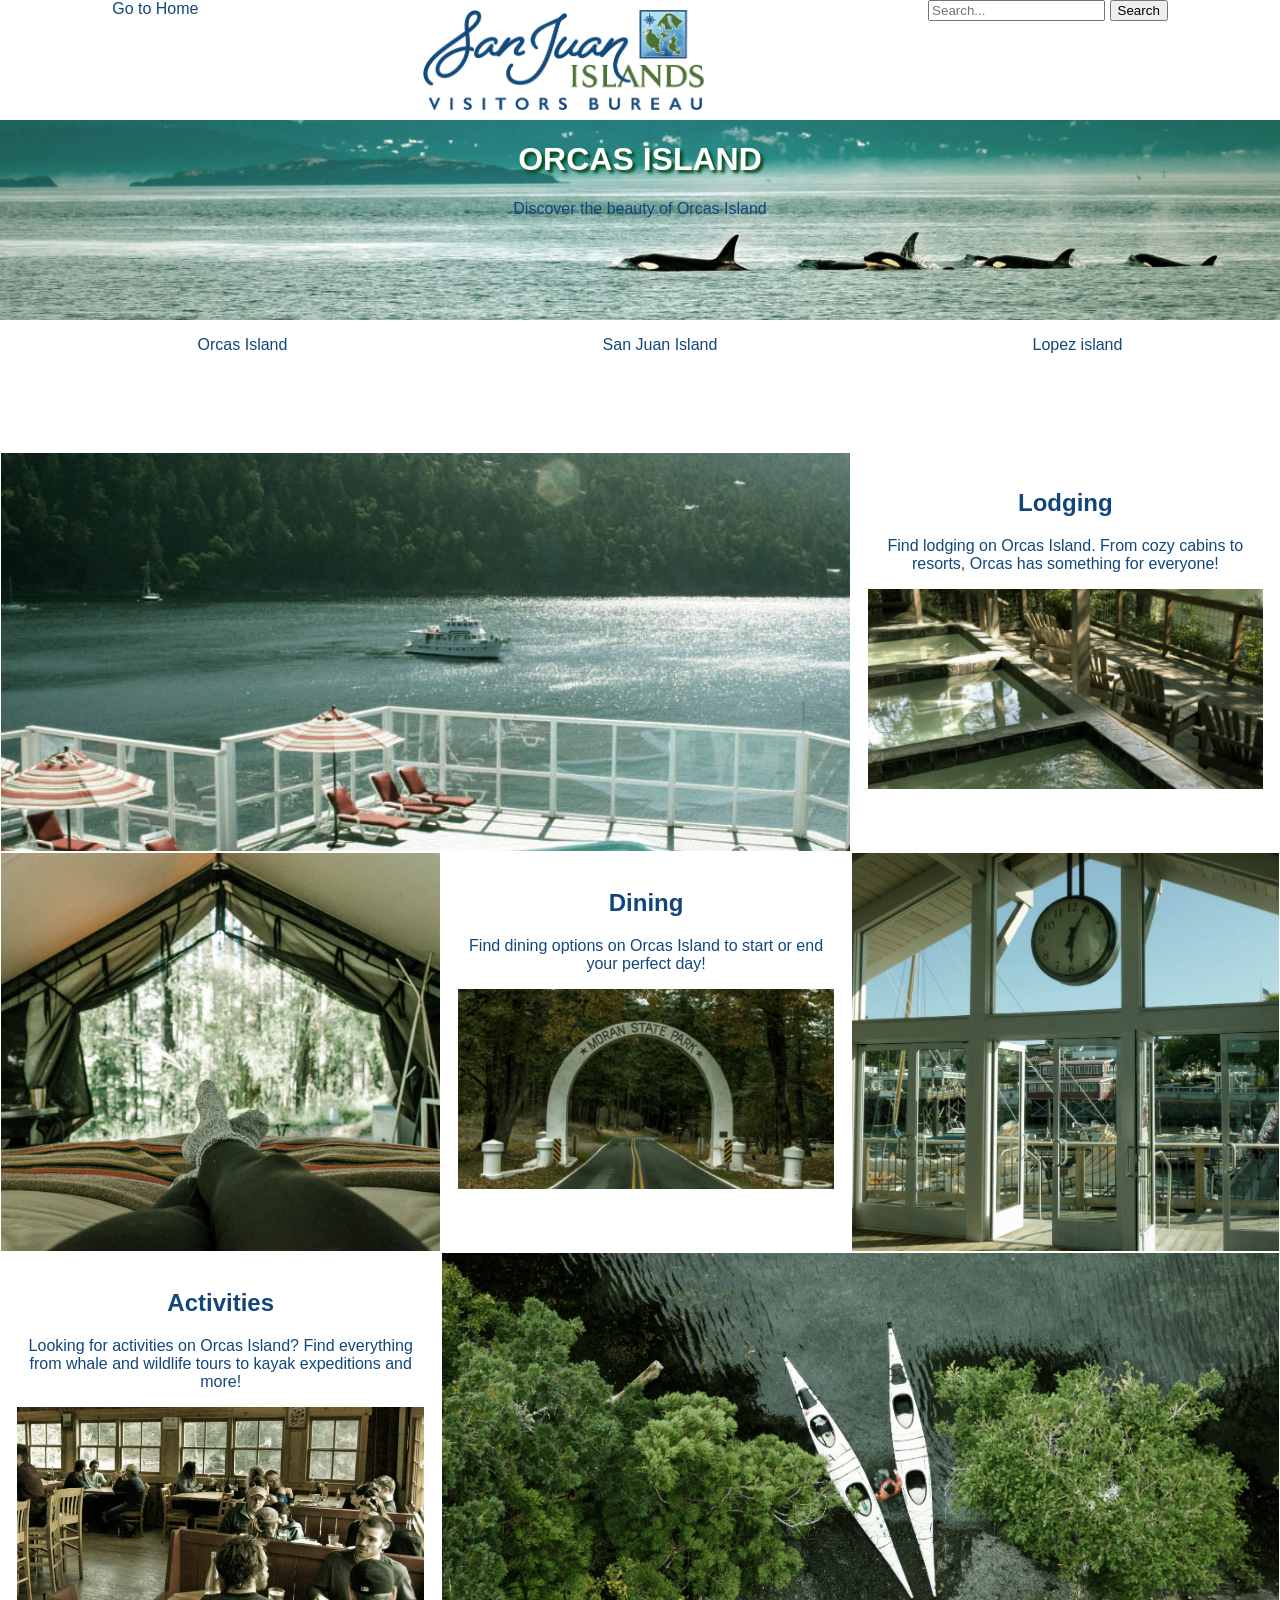
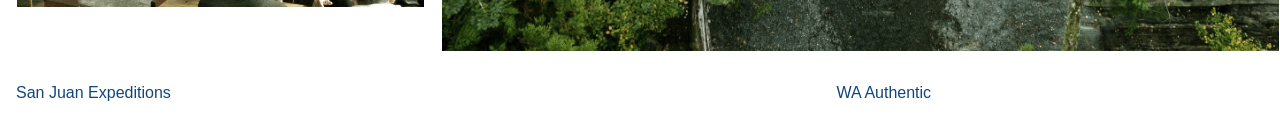
<file: pages/orcas.html>
<!DOCTYPE html>
<html lang="en">
<head>
    <meta charset="UTF-8">
    <meta name="viewport" content="width=device-width, initial-scale=1.0">
    <title>Orcas Island</title>
    <link href="../styles/islands.css" rel="stylesheet">
</head>
<body>
    <header>
        <a href="../index.html" target="_blank">Go to Home</a>
        <img src="../images/sj-images/SJIVB-1.png" alt="SJIVB logo" class="logo1">
        <search>
            <input type="text" placeholder="Search...">
            <button type="submit">Search</button>
        </search>
        <div class="hero-orcas">
            <h1>Orcas Island</h1>
            <p>Discover the beauty of Orcas Island</p>
        </div>
    </header>
    <nav class="islands">
        <ul>
            <li><a href="orcas.html">Orcas Island</a></li>
            <li><a href="san-juan.html">San Juan Island</a></li>
            <li><a href="lopez.html">Lopez island</a></li>
        </ul>
    </nav>
    <main>
        <section class="item1"></section>
        <section class="item2">
            <div class="island-text">
                <h2>Lodging</h2>
                <p>Find lodging on Orcas Island. From cozy cabins to resorts, Orcas has something for everyone!</p>
            </div>
            <div class="pic2"></div>
        </section>
        <section class="item3"></section>
        <section class="item4">
            <div class="island-text">
                <h2>Dining</h2>
                <p>Find dining options on Orcas Island to start or end your perfect day!</p>
            </div>
            <div class="pic4"></div>
        </section>
        <section class="item5"></section>
        <section class="item6">
            <div class="island-text">
                <h2>Activities</h2>
                <p>Looking for activities on Orcas Island? Find everything from whale and wildlife tours to kayak expeditions and more!</p>
            </div>
            <div class="pic6"></div>
        </section>
        <section class="item7"></section>
    </main>
    <footer>
        <p class="item8">San Juan Expeditions</p>
        <p class="item10">WA Authentic</p>
    </footer>
</body>
</html>
</file>
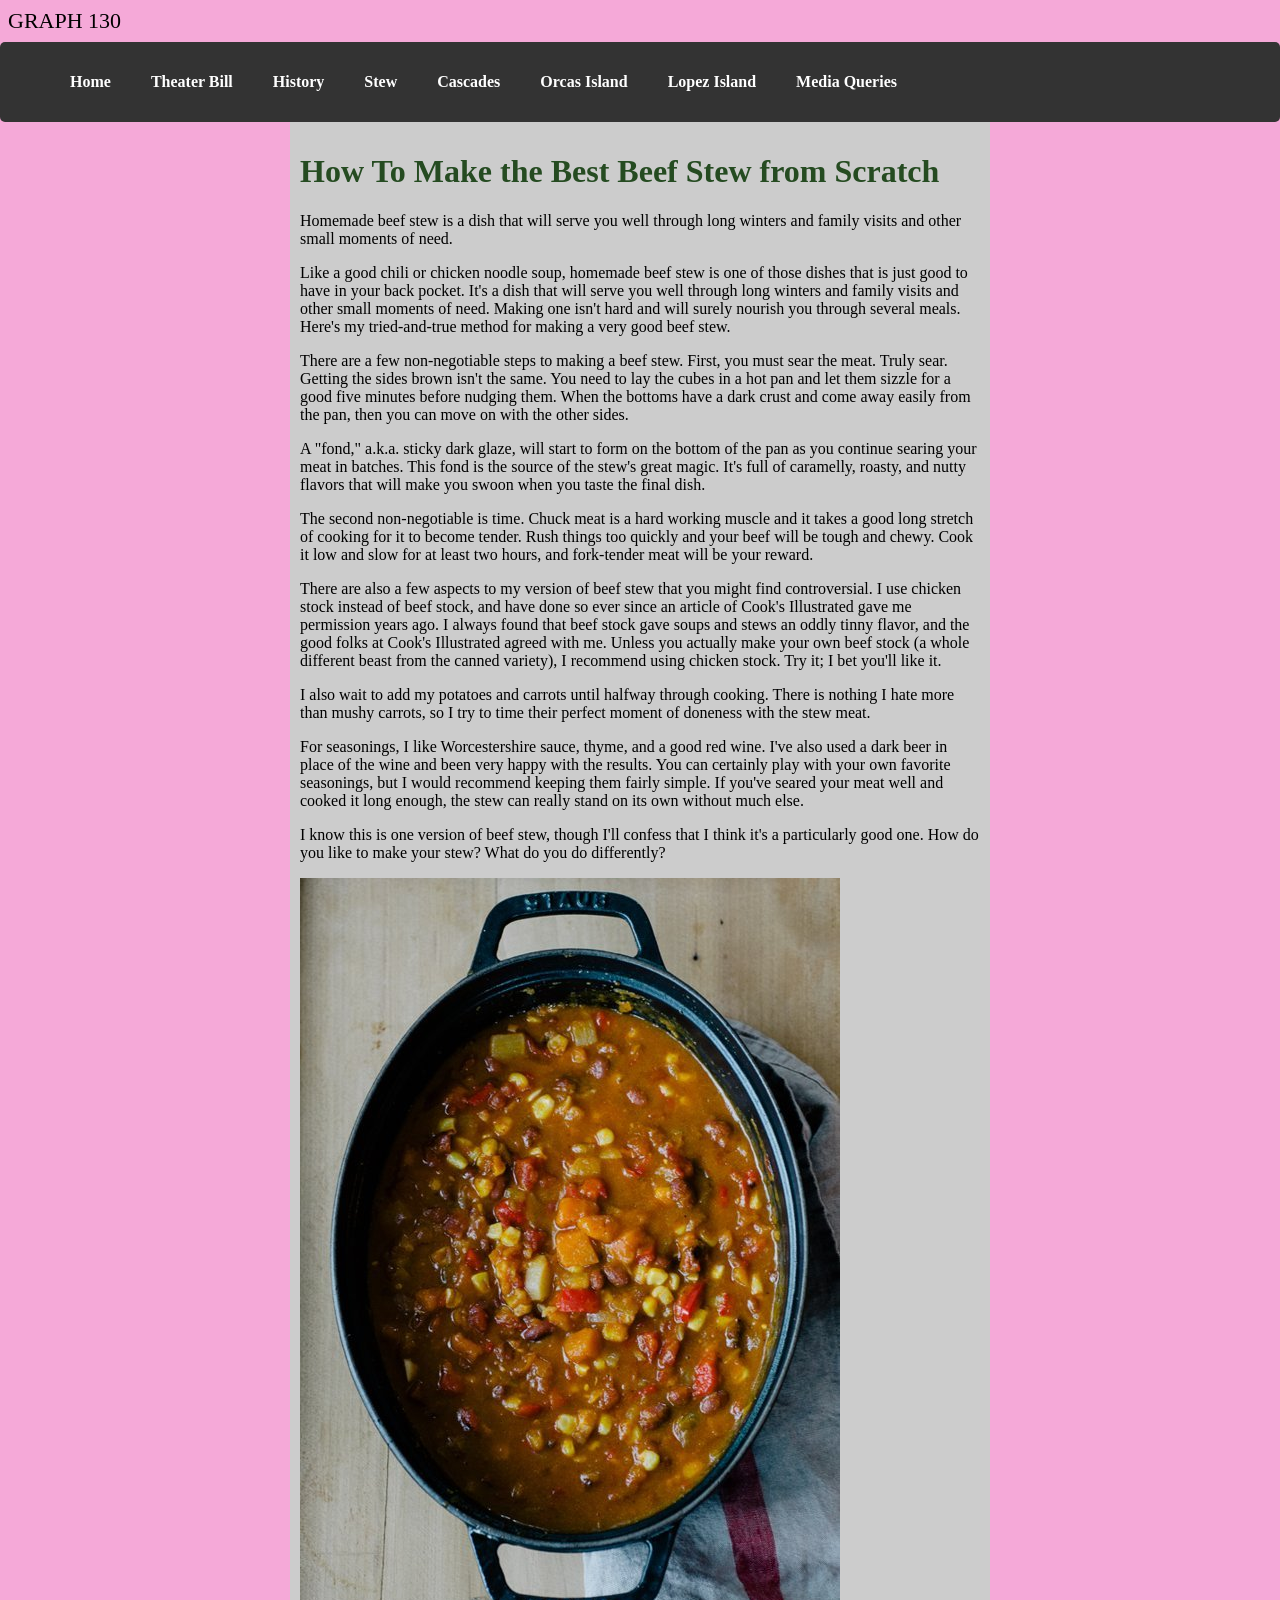
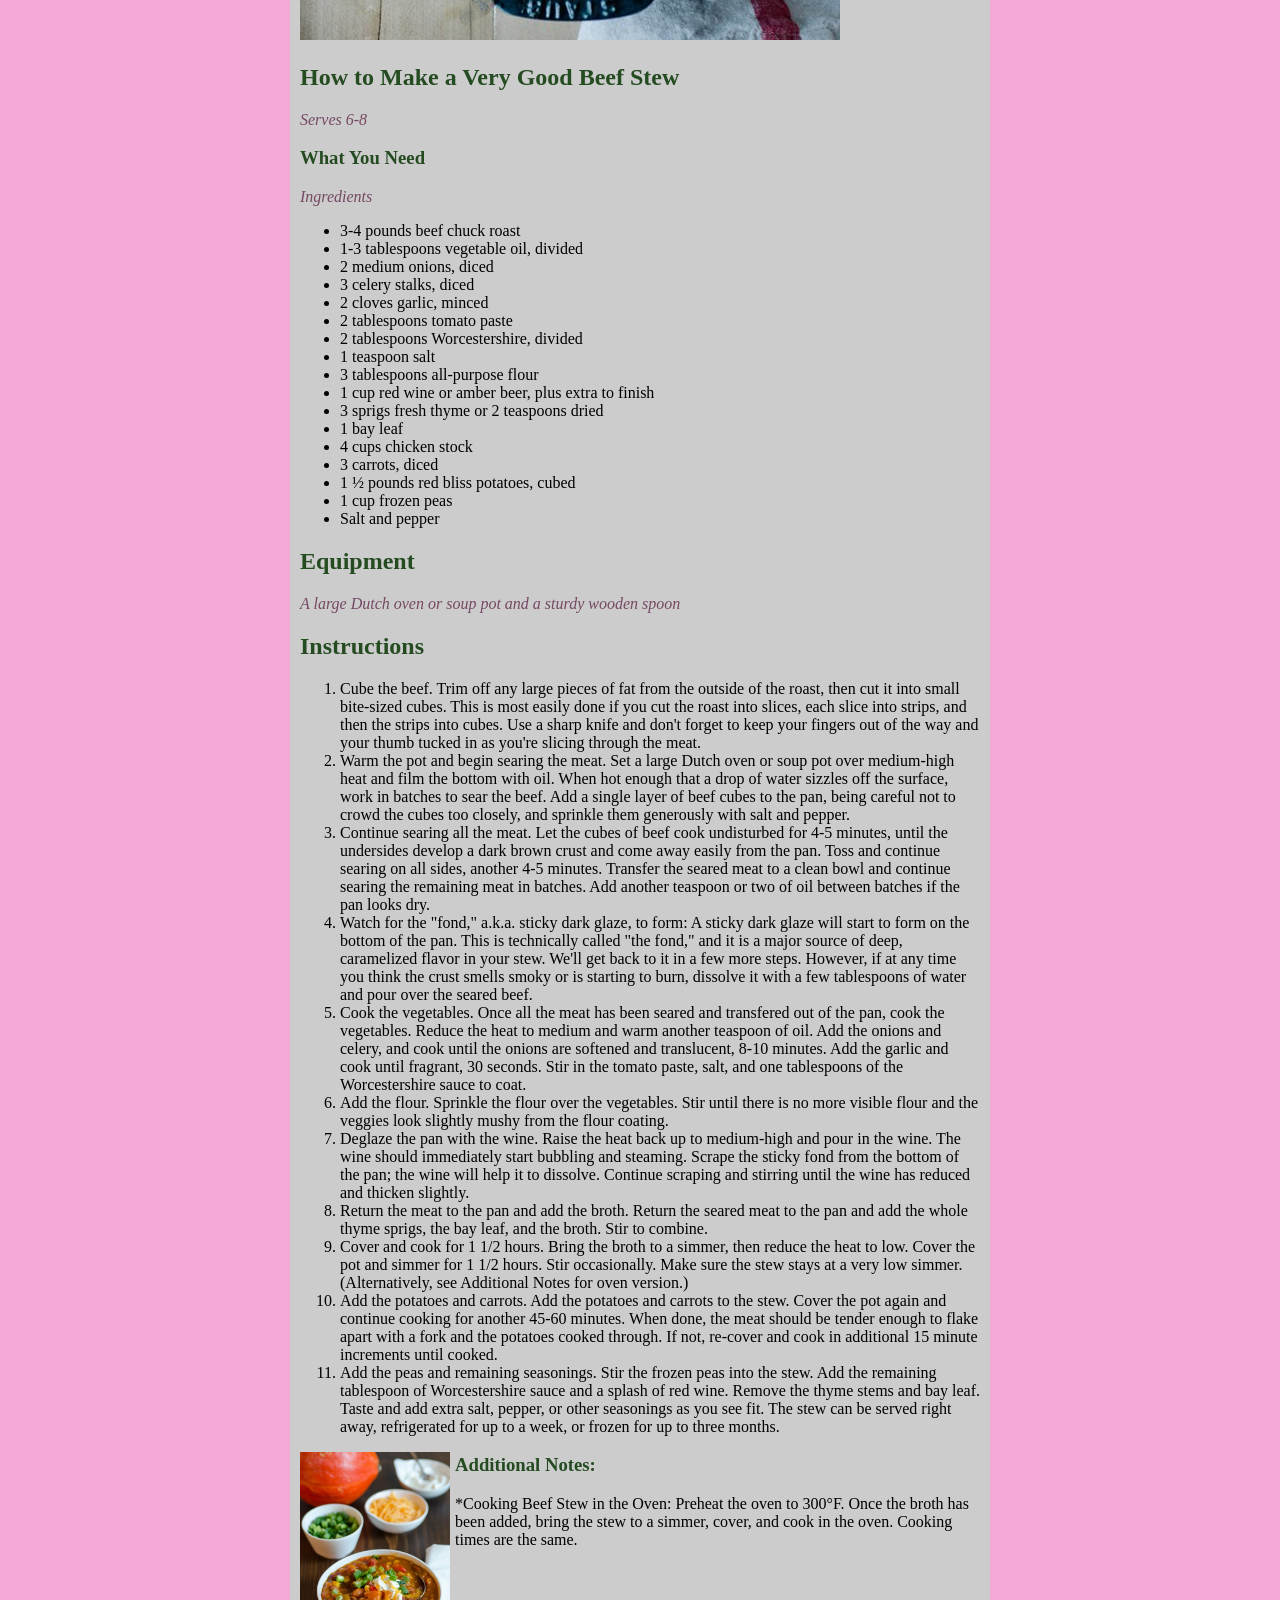
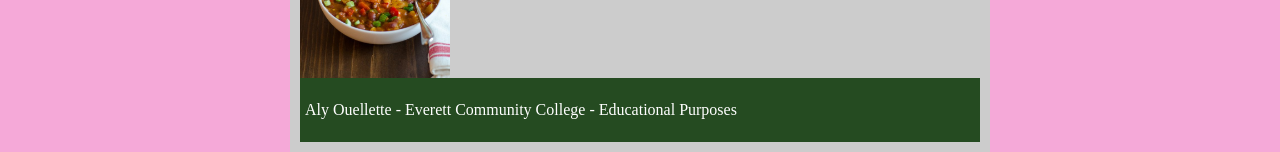
<file: pages/stew-recipe.html>
<!DOCTYPE html>
<html lang="en">
<head>
    <meta charset="UTF-8">
    <meta name="viewport" content="width=device-width, initial-scale=1.0">
    <title>Stew Recipe</title>
    <style>
        i {
            color:#754864
        }
        .stew-content {
            width: 560px;
        }
    </style>
    <link href="../styles/stew.css" rel="stylesheet" type="text/css">
</head>
<body>
    <div id="nav-placeholder"></div>
    <script>
        fetch('nav.html')
        .then(response => response.text())
        .then(data => {
        document.getElementById('nav-placeholder').innerHTML = data;
        });
    </script>
    <div class="stew-content">

    <h1 style="color:#254B21"; font-size:26px;>How To Make the Best Beef Stew from Scratch</h1>
    
    <p>Homemade beef stew is a dish that will serve you well through long winters and family visits and other small moments of need.</p>
    
    <p>Like a good chili or chicken noodle soup, homemade beef stew is one of those dishes that is just good to have in your back pocket. It's a dish that will serve you well through long winters and family visits and other small moments of need. Making one isn't hard and will surely nourish you through several meals. Here's my tried-and-true method for making a very good beef stew.</p>
    
    <p>There are a few non-negotiable steps to making a beef stew. First, you must sear the meat. Truly sear. Getting the sides brown isn't the same. You need to lay the cubes in a hot pan and let them sizzle for a good five minutes before nudging them. When the bottoms have a dark crust and come away easily from the pan, then you can move on with the other sides.</p>
    
    <p>A "fond," a.k.a. sticky dark glaze, will start to form on the bottom of the pan as you continue searing your meat in batches. This fond is the source of the stew's great magic. It's full of caramelly, roasty, and nutty flavors that will make you swoon when you taste the final dish.</p>
    
    <p>The second non-negotiable is time. Chuck meat is a hard working muscle and it takes a good long stretch of cooking for it to become tender. Rush things too quickly and your beef will be tough and chewy. Cook it low and slow for at least two hours, and fork-tender meat will be your reward.</p>
    
    <p>There are also a few aspects to my version of beef stew that you might find controversial. I use chicken stock instead of beef stock, and have done so ever since an article of Cook's Illustrated gave me permission years ago. I always found that beef stock gave soups and stews an oddly tinny flavor, and the good folks at Cook's Illustrated agreed with me. Unless you actually make your own beef stock (a whole different beast from the canned variety), I recommend using chicken stock. Try it; I bet you'll like it.</p>
    
    <p>I also wait to add my potatoes and carrots until halfway through cooking. There is nothing I hate more than mushy carrots, so I try to time their perfect moment of doneness with the stew meat.</p>
    
    <p>For seasonings, I like Worcestershire sauce, thyme, and a good red wine. I've also used a dark beer in place of the wine and been very happy with the results. You can certainly play with your own favorite seasonings, but I would recommend keeping them fairly simple. If you've seared your meat well and cooked it long enough, the stew can really stand on its own without much else.</p>
    
    <p>I know this is one version of beef stew, though I'll confess that I think it's a particularly good one. How do you like to make your stew? What do you do differently?</p>
    <img src="../images/stew_hero2.jpg" alt="bowl of stew">
    <h2>How to Make a Very Good Beef Stew</h2>

    <p><i>Serves 6-8</i></p>

    <h3>What You Need</h3>

    <p><i>Ingredients</i></p>

    <ul>
        <li>3-4 pounds beef chuck roast</li>
        <li>1-3 tablespoons vegetable oil, divided</li>
        <li>2 medium onions, diced</li>
        <li>3 celery stalks, diced</li>
        <li>2 cloves garlic, minced</li>
        <li>2 tablespoons tomato paste</li>
        <li>2 tablespoons Worcestershire, divided</li>
        <li>1 teaspoon salt</li>
        <li>3 tablespoons all-purpose flour</li>
        <li>1 cup red wine or amber beer, plus extra to finish</li>
        <li>3 sprigs fresh thyme or 2 teaspoons dried</li>
        <li>1 bay leaf</li>
        <li>4 cups chicken stock</li>
        <li>3 carrots, diced</li>
        <li>1 ½ pounds red bliss potatoes, cubed</li>
        <li>1 cup frozen peas</li>
        <li>Salt and pepper</li>
    </ul>

    <h2>Equipment</h2>
    <p><i>A large Dutch oven or soup pot and a sturdy wooden spoon</i></p>

    <h2>Instructions</h2>

    <ol>
        <li>Cube the beef. Trim off any large pieces of fat from the outside of the roast, then cut it into small bite-sized cubes. This is most easily done if you cut the roast into slices, each slice into strips, and then the strips into cubes. Use a sharp knife and don't forget to keep your fingers out of the way and your thumb tucked in as you're slicing through the meat.</li>

        <li>Warm the pot and begin searing the meat. Set a large Dutch oven or soup pot over medium-high heat and film the bottom with oil. When hot enough that a drop of water sizzles off the surface, work in batches to sear the beef. Add a single layer of beef cubes to the pan, being careful not to crowd the cubes too closely, and sprinkle them generously with salt and pepper.</li>

        <li>Continue searing all the meat. Let the cubes of beef cook undisturbed for 4-5 minutes, until the undersides develop a dark brown crust and come away easily from the pan. Toss and continue searing on all sides, another 4-5 minutes. Transfer the seared meat to a clean bowl and continue searing the remaining meat in batches. Add another teaspoon or two of oil between batches if the pan looks dry.</li>

        <li>Watch for the "fond," a.k.a. sticky dark glaze, to form: A sticky dark glaze will start to form on the bottom of the pan. This is technically called "the fond," and it is a major source of deep, caramelized flavor in your stew. We'll get back to it in a few more steps. However, if at any time you think the crust smells smoky or is starting to burn, dissolve it with a few tablespoons of water and pour over the seared beef.</li>

        <li>Cook the vegetables. Once all the meat has been seared and transfered out of the pan, cook the vegetables. Reduce the heat to medium and warm another teaspoon of oil. Add the onions and celery, and cook until the onions are softened and translucent, 8-10 minutes. Add the garlic and cook until fragrant, 30 seconds. Stir in the tomato paste, salt, and one tablespoons of the Worcestershire sauce to coat.</li>

        <li>Add the flour. Sprinkle the flour over the vegetables. Stir until there is no more visible flour and the veggies look slightly mushy from the flour coating.</li>

        <li>Deglaze the pan with the wine. Raise the heat back up to medium-high and pour in the wine. The wine should immediately start bubbling and steaming. Scrape the sticky fond from the bottom of the pan; the wine will help it to dissolve. Continue scraping and stirring until the wine has reduced and thicken slightly.</li>

        <li>Return the meat to the pan and add the broth. Return the seared meat to the pan and add the whole thyme sprigs, the bay leaf, and the broth. Stir to combine.</li>

        <li>Cover and cook for 1 1/2 hours. Bring the broth to a simmer, then reduce the heat to low. Cover the pot and simmer for 1 1/2 hours. Stir occasionally. Make sure the stew stays at a very low simmer. (Alternatively, see Additional Notes for oven version.)</li>

        <li>Add the potatoes and carrots. Add the potatoes and carrots to the stew. Cover the pot again and continue cooking for another 45-60 minutes. When done, the meat should be tender enough to flake apart with a fork and the potatoes cooked through. If not, re-cover and cook in additional 15 minute increments until cooked.</li>

        <li>Add the peas and remaining seasonings. Stir the frozen peas into the stew. Add the remaining tablespoon of Worcestershire sauce and a splash of red wine. Remove the thyme stems and bay leaf. Taste and add extra salt, pepper, or other seasonings as you see fit. The stew can be served right away, refrigerated for up to a week, or frozen for up to three months.</li>
    </ol>
    <img src="../images/stew_hero.jpg" alt="bowl of stew" style="float: left;margin-right: 5px; width: 150px;">
    <h3>Additional Notes:</h3>

    <p>*Cooking Beef Stew in the Oven: Preheat the oven to 300°F. Once the broth has been added, bring the stew to a simmer, cover, and cook in the oven. Cooking times are the same.</p>
    <footer>
        <p>Aly Ouellette - Everett Community College - Educational Purposes</p>
    </footer>
    </div>
</body>
</html>
</file>
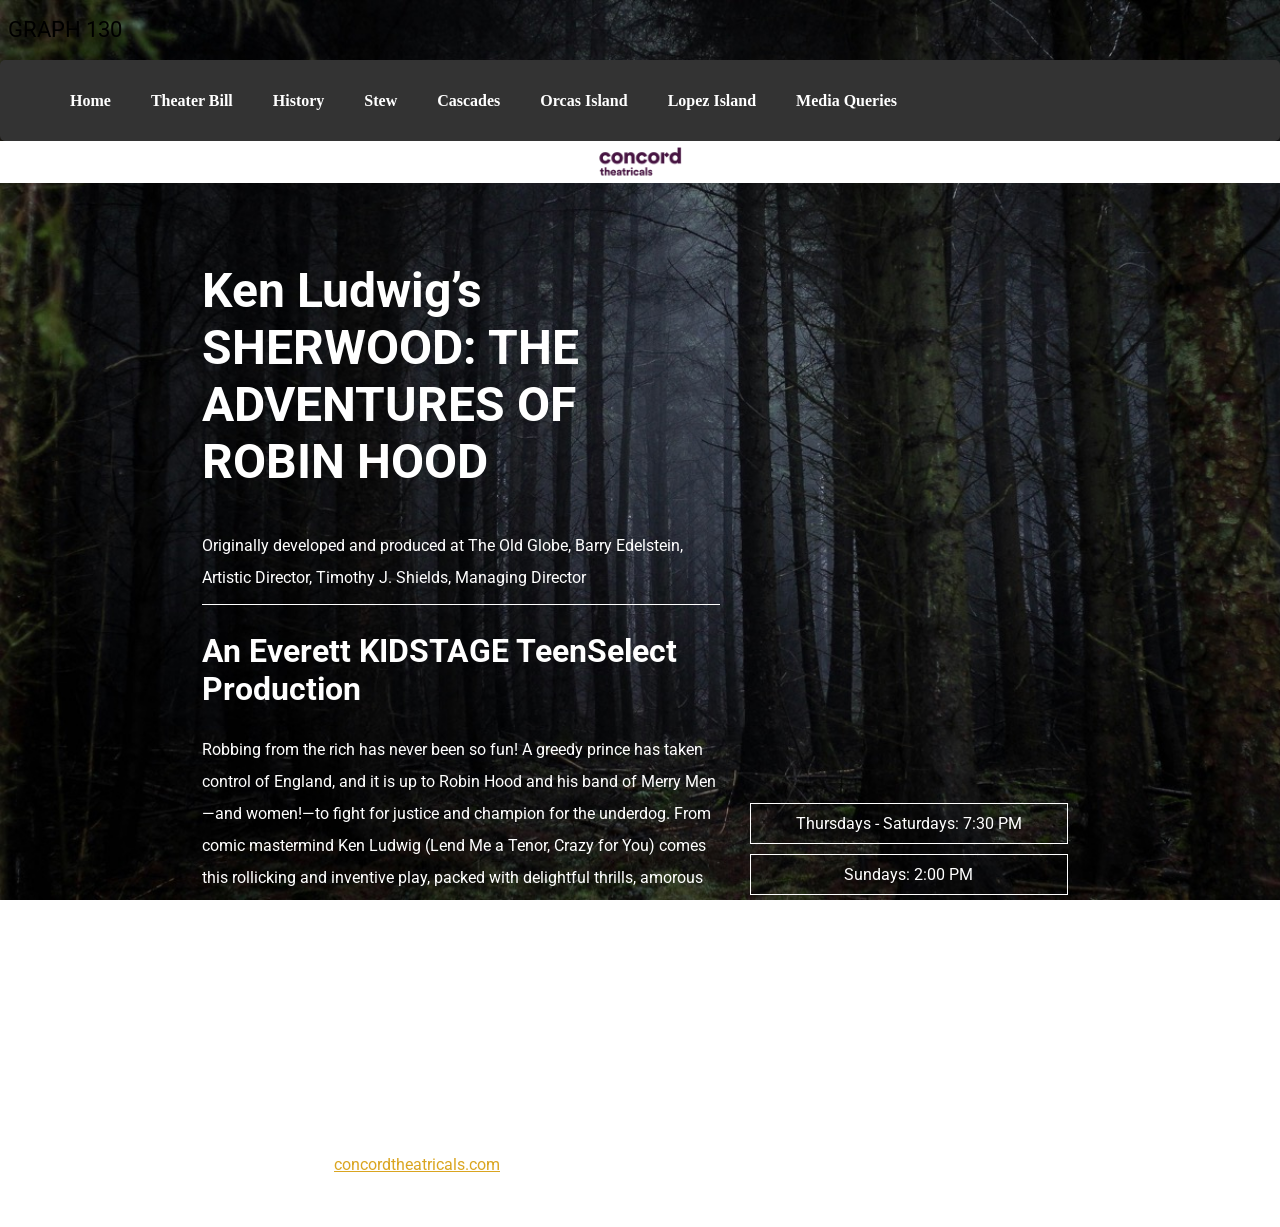
<file: pages/theater.html>
<!DOCTYPE html>
<html lang="en">
<head>
    <meta charset="UTF-8">
    <meta name="viewport" content="width=device-width, initial-scale=1.0">
    <title>Theater Bill</title>
    <link href="../styles/theater.css" rel="stylesheet" type="text/css">
    <link rel="preconnect" href="https://fonts.googleapis.com">
    <link rel="preconnect" href="https://fonts.gstatic.com" crossorigin>
    <link href="https://fonts.googleapis.com/css2?family=Roboto:ital,wght@0,100..900;1,100..900&display=swap" rel="stylesheet">
</head>
<body>
    <div id="nav-placeholder"></div>
    <script>
        fetch('nav.html')
        .then(response => response.text())
        .then(data => {
        document.getElementById('nav-placeholder').innerHTML = data;
        });
    </script>
    <header>
        <img src="../images/concord.png" width="100px" height="auto">
    </header>
    <main>
        <article>
            <h1>Ken Ludwig’s SHERWOOD: THE ADVENTURES OF ROBIN HOOD</h1>
            <p>Originally developed and produced at The Old Globe, Barry Edelstein, Artistic Director, Timothy J. Shields, Managing Director</p>
            <h2>An Everett KIDSTAGE TeenSelect Production</h2>
            <p>Robbing from the rich has never been so fun! A greedy prince has taken control of England, and it is up to Robin Hood and his band of Merry Men—and women!—to fight for justice and champion for the underdog. From comic mastermind Ken Ludwig (Lend Me a Tenor, Crazy for You) comes this rollicking and inventive play, packed with delightful thrills, amorous exploits, contagious laughs, and great beloved heroes like Little John, Friar Tuck, and Maid Marian. So get ready to dodge an arrow or two—you won’t want to miss a moment of this swashbuckling adventure!</p>
            <h3>May 21 - June 12, 2026</h3>
        </article>
        <ul>
            <li>Thursdays - Saturdays: 7:30 PM</li>
            <li>Sundays: 2:00 PM</li>
            <li>Tickets: $14 General | $12 Youth and Seniors</li>
            <li>Location: Second Stage Theatre, 2730 Wetmore Ave Everett WA 98201</li>
        </ul>
    </main>
    <footer>
        <p>“Ken Ludwig’s Sherwood: The Adventures of Robin Hood” is presented by arrangement with Concord Theatricals on behalf of Samuel French, Inc. <a href="https://www.concordtheatricals.com" target="_blank">concordtheatricals.com</a></p>
    </footer>
</body>
</html>
</file>
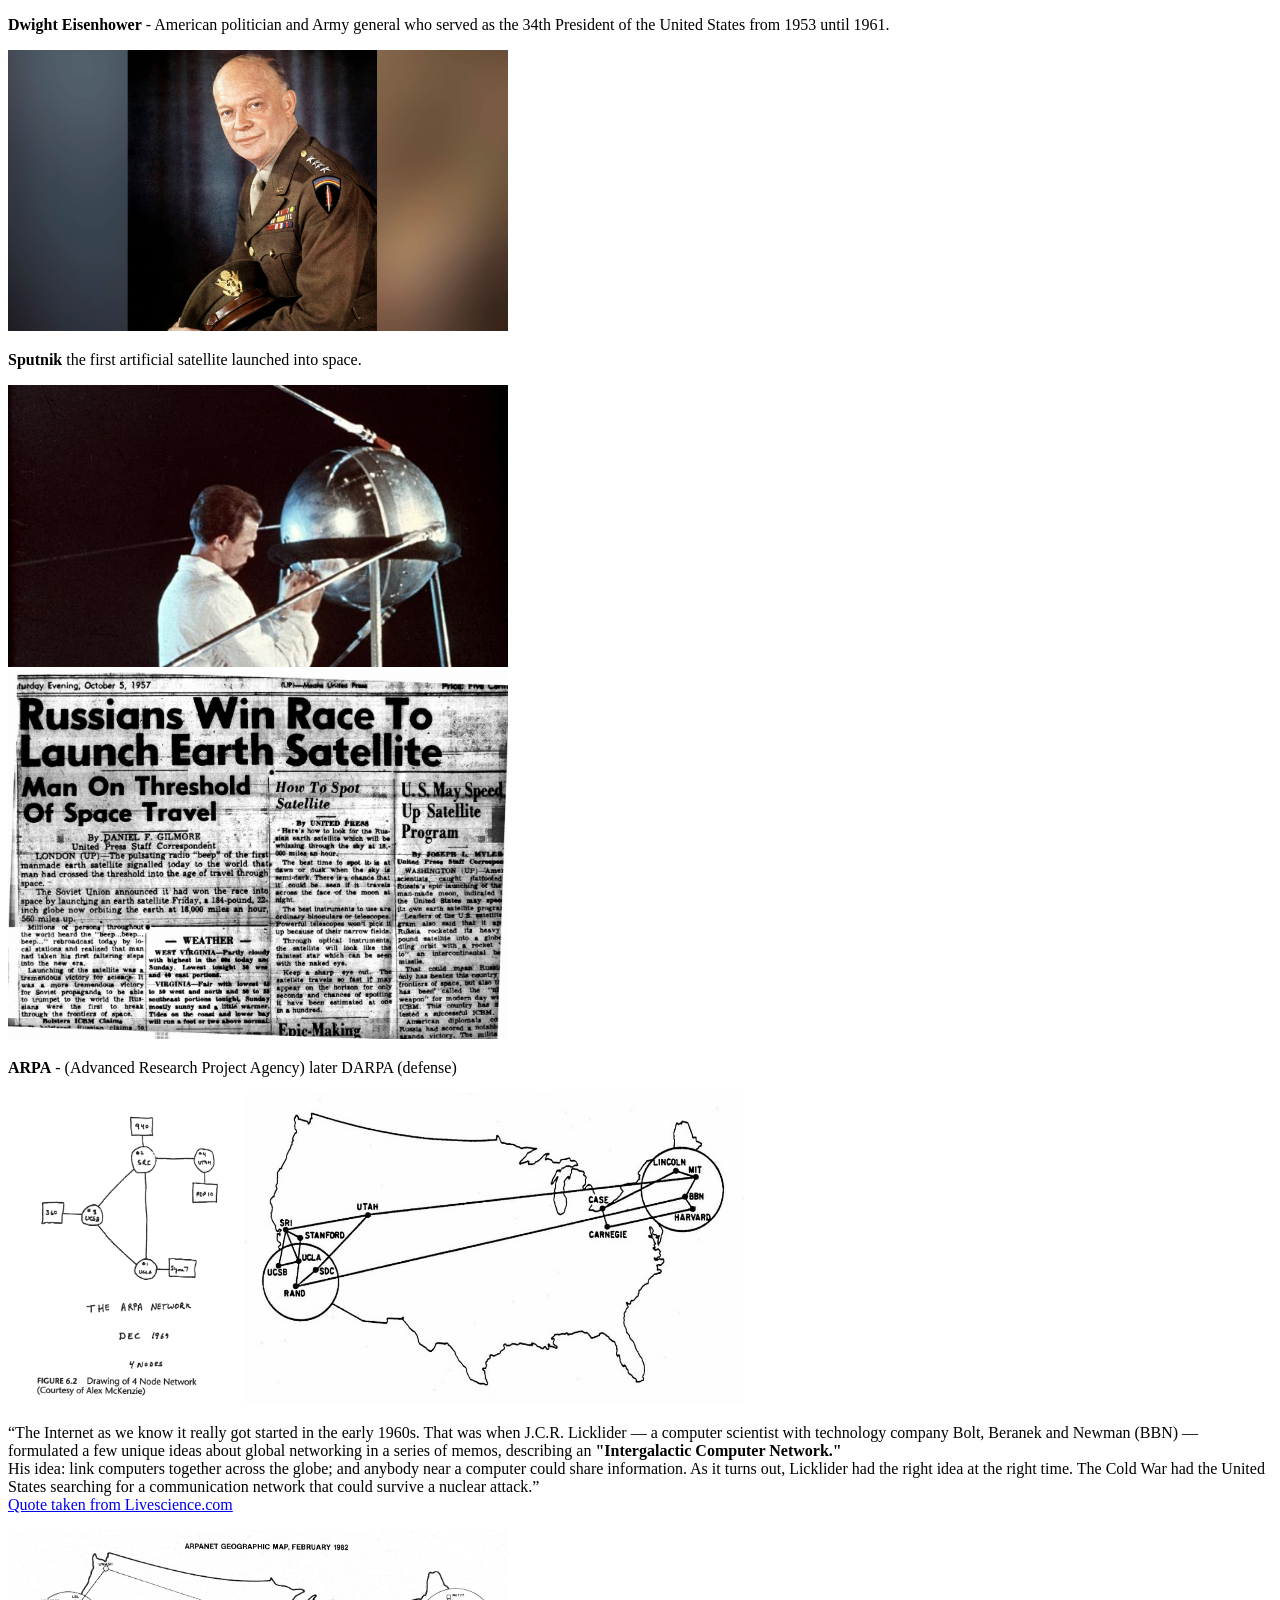
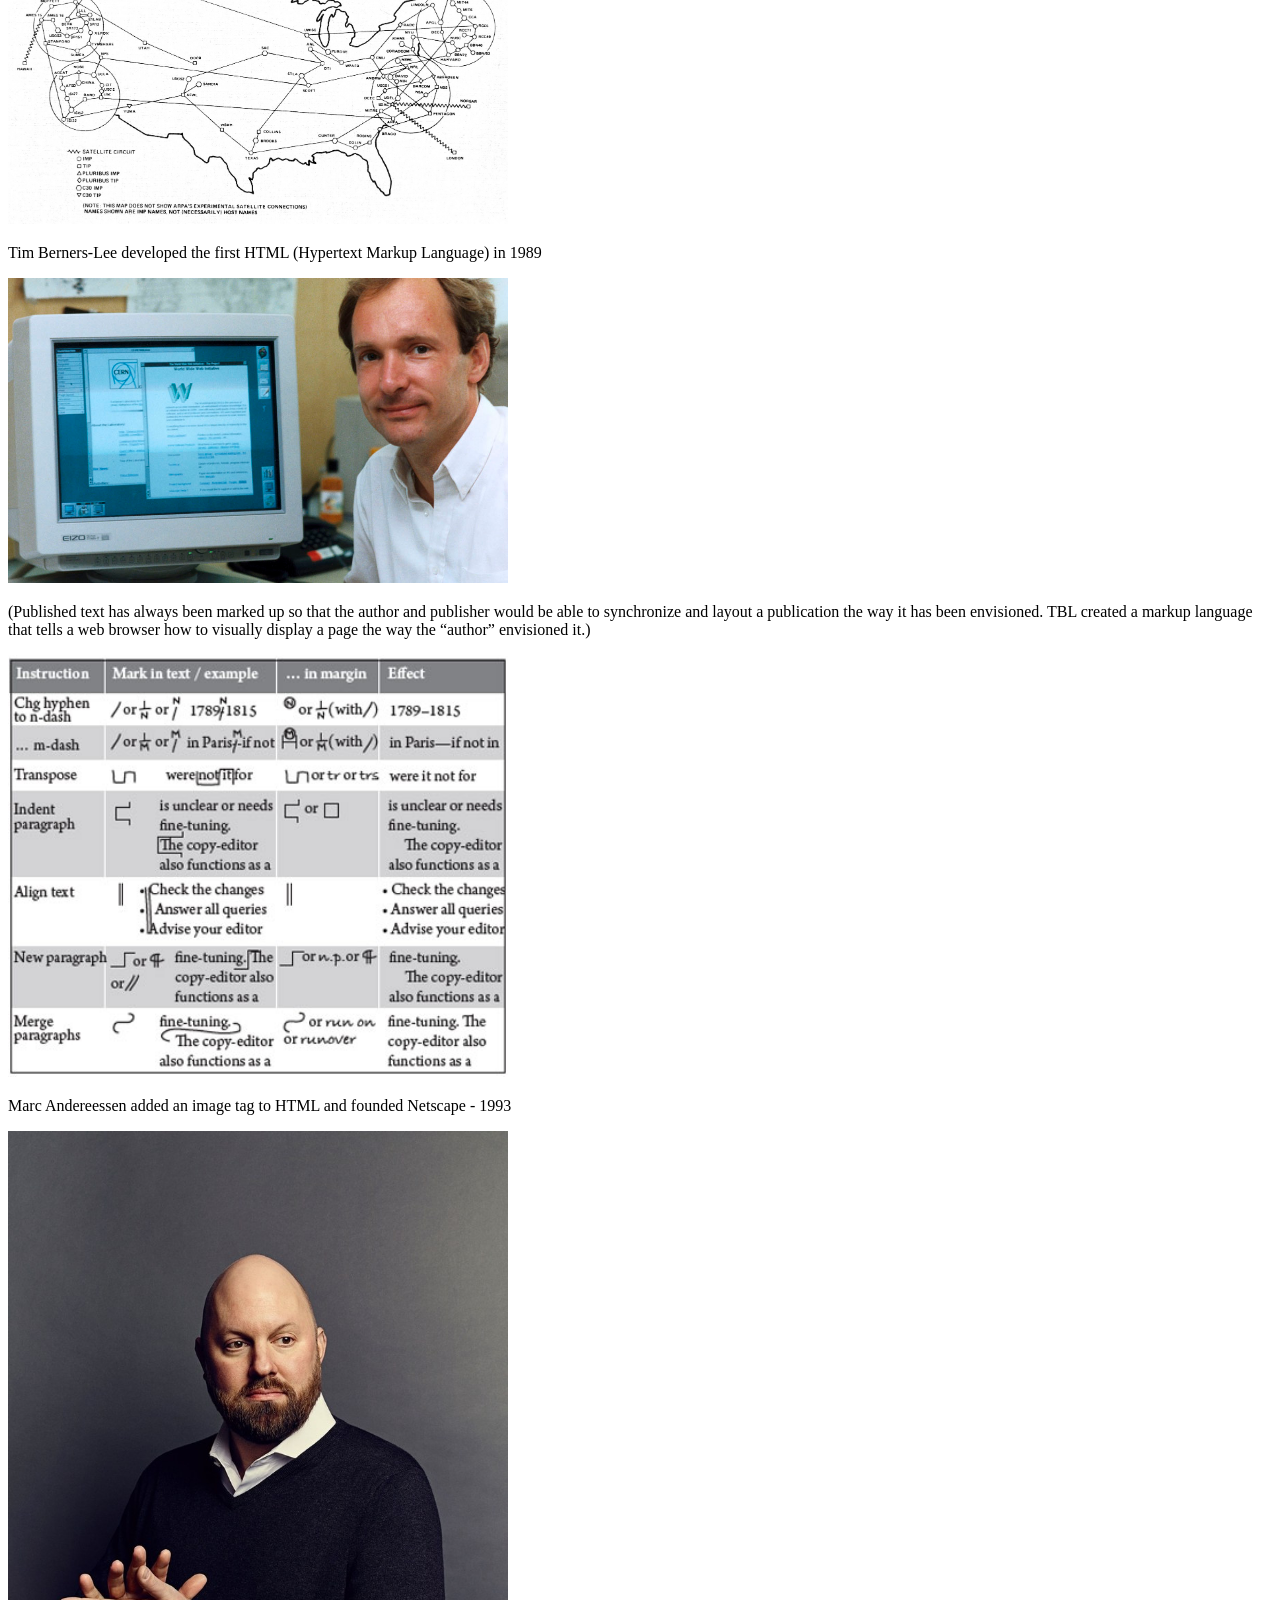
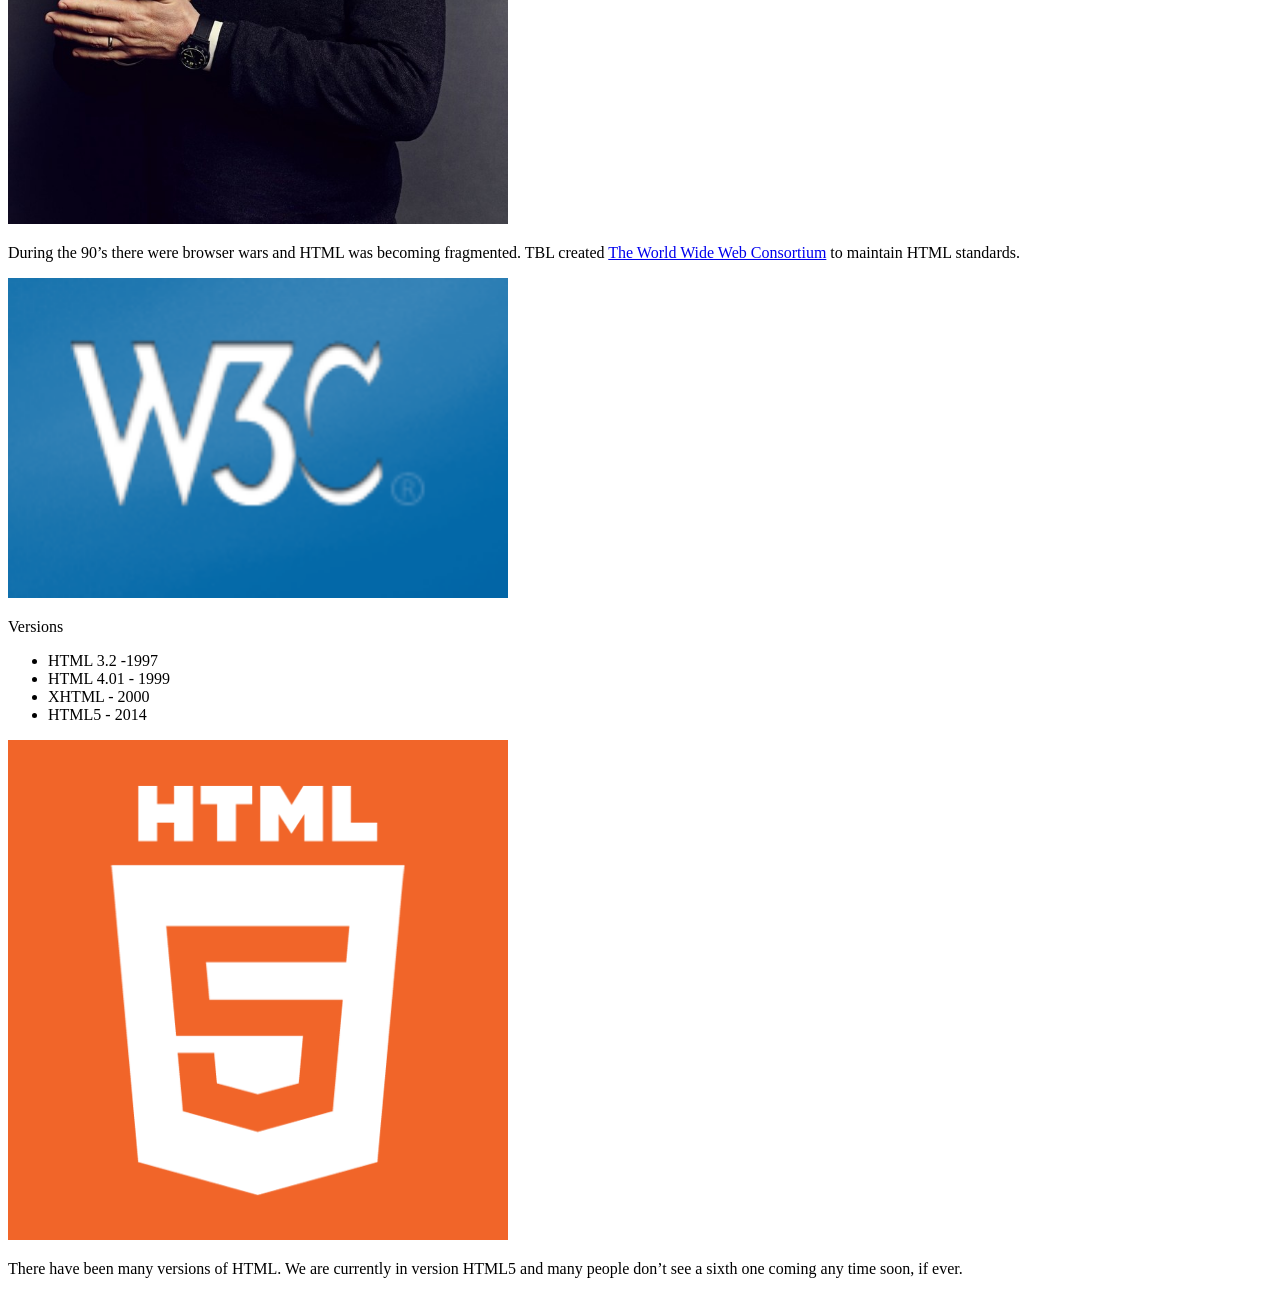
<file: history_project/history content/history.html>
<!DOCTYPE html>
<html lang="en">
<head>
    <meta charset="UTF-8">
    <meta name="viewport" content="width=device-width, initial-scale=1.0">
    <title>Brief History of the Internet</title>
</head>
<body>
    <p><b>Dwight Eisenhower</b> - American politician and Army general who served as the 34th President of the United States from 1953 until 1961.</p>
    <img src="1-ike.jpg" alt="President Eisenhower" width="500px">
    <p><b>Sputnik</b> the first artificial satellite launched into space.</p>
    <img src="2-sputnik-1957.jpg" alt="Sputnik" width="500px"><br>
    <img src="3-news-10-1957.jpg" alt="Newspaper" width="500px">
    <p><b>ARPA</b> - (Advanced Research Project Agency) later DARPA (defense)</p>
    <img src="4-arpanet2.gif" alt="ARPA" height="300px">
    <img src="5-early-arpanet.jpg" alt="ARPA" width="500px">

    <p>“The Internet as we know it really got started in the early 1960s. That was when J.C.R. Licklider — a computer scientist with technology company Bolt, Beranek and Newman (BBN) — formulated a few unique ideas about global networking in a series of memos, describing an <b>"Intergalactic Computer Network."</b><br>His idea: link computers together across the globe; and anybody near a computer could share information. As it turns out, Licklider had the right idea at the right time. The Cold War had the United States searching for a communication network that could survive a nuclear attack.”<br>
    <a href="https://www.livescience.com/42604-who-invented-the-internet.html" target="_blank">Quote taken from Livescience.com</a></p>
    <img src="6-apranet-82.jpg" alt="ARPA" width="500px">
    <p>Tim Berners-Lee developed the first HTML (Hypertext Markup Language) in 1989</p>
    <img src="8-tim-berners-lee.jpg" alt="Tim Berners-Lee" width="500px">
    <p>(Published text has always been marked up so that the author and publisher would be able to synchronize and layout a publication the way it has been envisioned. TBL created a markup language that tells a web browser how to visually display a page the way the “author” envisioned it.)</p>
    <img src="7-proof-marks.jpg" alt="Proof Marks" width="500px">
    <p>Marc Andereessen added an image tag to HTML and founded Netscape - 1993</p>
    <img src="9-marc-andreessen.jpg" alt="Marc" width="500px">
    <p>During the 90’s there were browser wars and HTML was becoming fragmented. TBL created <a href="https://www.w3.org/" target="_blank">The World Wide Web Consortium</a> to maintain HTML standards.</p>
    <img src="12-w3c.png" alt="w3c" width="500px">
    <p>Versions</p>
    <ul>
        <li>HTML 3.2 -1997</li>
        <li>HTML 4.01 - 1999</li>
        <li>XHTML - 2000</li>
        <li>HTML5 - 2014</li>
    </ul>
    <img src="11-html5.png" alt="HTML5" width="500px">
    <p>There have been many versions of HTML. We are currently in version HTML5 and many people don’t see a sixth one coming any time soon, if ever.</p>
    </body>
</html>
</file>
<file: styles/nav.css>
* {
    box-sizing: border-box;
}

body {
    margin: 0px;
    padding: 0px;
}

.page-title p {
    font-size: 22px;
    margin: 8px;
}

.hamish {
    background-color: #333;
    border-radius: 5px;
    padding: 10px;
}

.hamish ul {
    display: flex;
    flex-wrap: wrap;
}

.hamish li {
    list-style: none;
    margin: 5px;
}

.hamish a {
    text-decoration: none;
    color: white;
    padding: 10px;
    margin: 5px;
    border-radius: 5px;
    font-size: 16px;
    font-weight: bold;
    text-align: center;
    font-family: 'Times New Roman', Times, serif;
    transition: background-color 0.3s;
}

.hamish a:hover {
    background-color: #ddd;
    color: #333;
}
</file>
<file: styles/cascades.css>
body {
    background-image: url(../images/cascade_mountains-bg.jpg);
    background-repeat: no-repeat;
    background-attachment: fixed;
    background-size: cover;
    margin: 0px;
    padding: 0px;
    color: #344e5f;
}

header, section, aside, article, footer, figure {
    display: block;
}

header {
    background-color: white;
    color: #44a5bd;
    padding-top: 25px;
}

header h1 {
    margin-left: 15px;
    font-size: 30px;
}

header h2 {
    margin-left: 15px;
    font-size: 20px;
}

footer {
    color: white;
    padding: 9px;
    background-color: rgba(68,165,181,0.8);
    clear: both;
}

footer p {
    font-size: 10px;
}

.container {
    width: 960px;
    background-color: rgba(255,255,255,0.7);
    margin: auto;
}

.content {
    padding: 10px;
    width: 630px;
    float: left;
}

.sidebar {
    float: left;
    width: 300px;
    background-color: rgba(255,255,255,0.4);
    color: #44a5b5;
    padding: 4px;
}

.sidebar a {
    color:#44a5b5;

}

figure {
    margin: 0px;
}

figcaption {
    font-size: 10px;
}

.image-right {
    float: right;
}

.image-left {
    float: left;
    margin-right: 7px;
}

h1,h2,h3 {
    font-family: "Story Script", sans-serif;
}

p,li {
    font-family: "Noto Serif", serif;
}
</file>
<file: styles/history-refactor.css>
body{
    margin:0px;
    padding:0px;
    font-size:16px;
    box-sizing: border-box;
    font-family: "Cause", cursive;
}

.hero {
    display:flex;
    justify-content:center; /*aligned horizontal*/
    align-items:center; /*aligned vertical*/
    height:100vh;
    background-image: url(../images/history-hero-bg.jpg);
    background-size: cover;
    background-position: center;
    filter:grayscale(100%)
}

h1 {
    color:white;
    text-align:center;
    font-family: "Chango", sans-serif;
}

main {
    display:flex;
    flex-wrap:wrap;
}

main section {
    flex-grow: 1;
    width: 30%;
    margin: 10px;
    background-color: rgb(255, 231, 245);
    border:solid rgb(243, 120, 173) 2px;
    border-radius: 5px;
    padding: 5px;
}
</file>
<file: styles/beyond.css>
body{
    color: blue;
    font-family: Baskerville, "Palatino Linotype", Palatino, "Century Schoolbook L", "Times New Roman", "serif";
    background-color: white;
}
</file>
<file: styles/2000.css>
@media screen and (min-width:1282px) and (max-width:2000px) {
    body {
        background-color: red;
        color: black;
    }
}
</file>
<file: styles/1281.css>
body {
    background-color: violet;
    color: white;
}
</file>
<file: styles/islands.css>
:root {
    --blue:#11467d;
    --green:#4c7335;
    --white:#ffffff;
    color:var(--blue);
    font-family: Arial, Helvetica, sans-serif;
}
body, header, main, footer, section, article, aside {
    margin: 0px;
    padding: 0px;
    box-sizing:border-box;
    font-size: 16px;
}
main, header, nav ul, footer {
    display: grid;
    grid-template-columns: auto auto auto;
}
main section {
    border: solid var(--white) 1px;
    text-align: center;
    padding: 1rem;
}
/*the following classes will govern the sections and make them work within the grid*/
.item1, .item8 {
    grid-column-start:1;
    grid-column-end: 3;
}
.item6 {
    grid-column-start: 1;
    grid-column-end: 2;
}
.pic2, .pic4, .pic6 {
    background-image: url(../images/sj-images/sj-011.jpg);
    background-position: center;
    background-repeat: no-repeat;
    background-size: cover;
    height: 200px;
}
.pic2 {
    background-image: url(../images/sj-images/sj-031.jpg);
}
.pic4 {
    background-image: url(../images/sj-images/sj-039.jpg);
}
.item7 {
    grid-column-start: 2;
    grid-column-end: 4;
}
.hero-orcas {
    grid-column-start: 1;
    grid-column-end: 4;
}
header {
    background-color: var(--white);
    text-align: center;
}
.logo1 {
    height: 100px;
    width: auto;
    margin: 10px auto;
}
header a, header p, nav a, label {
    color: var(--blue);
    text-decoration: none;
}
.hero-orcas, main section {
    background-image: url(../images/sj-images/sj-034.jpg);
    background-position: center;
    background-repeat: no-repeat;
    background-size: cover;
    height: 200px;
}
h1 {
    color: var(--white);
    text-transform: uppercase;
    text-shadow: #074817 3px 3px 3px;
}
nav ul {
    background-color: var(--white);
}

nav ul li {
    list-style: none;
    text-align: center;
    height: 100px;
}

nav ul li:hover {
    background-color: darkgreen;
    color: #ffffff;
}

nav ul li a:hover {
    color: #ffffff;
}

main section {
    height: 400px;
}

.item1 {
    background-image: url(../images/sj-images/sj-015.jpg);
}
.item3 {
    background-image: url(../images/sj-images/sj-025.jpg);
}
.item5 {
    background-image: url(../images/sj-images/sj-068.jpg);
}
.item7 {
    background-image: url(../images/sj-images/sj-022.jpg);
}

.item2, .item4, .item6 {
    background-image: none;
}

footer {
    padding: 1em;
}
</file>
<file: styles/stew.css>
body {
    background-color:#F5A9D8;
}

.stew-content {
    background-color: #cccccc;
    width: 700px;
    padding: 10px;
    margin: auto;
}

h1, h2, h3 {
    color:#254B21
}

footer {
    background-color: #254B21;
    color:white;
    padding-top: 7px;
    padding-bottom: 7px;
    clear:both;
    padding-left: 5px;
}
</file>
<file: styles/theater.css>
body {
    margin:0px;
    padding:0px;
    box-sizing: border-box;
    font-size: 16px;
    background-image: url(../images/forest.jpeg);
    background-size: cover;
    background-attachment: fixed;
    background-repeat: none;
    font-family: "Roboto", sans-serif;
}

nav {
    display: flex;
    flex-wrap: wrap;
}

nav p {
    display: flex;
    flex-grow: 1;
    justify-content: center;
}

header {
    background-color: rgb(255,255,255);
}

header img {
    display: block;
    margin: auto;
}

main, footer {
    color: white;
    display: flex;
    width: 70%;
    justify-content: center;
    margin: 30px auto;
}

article {
    width: 60%;
    padding: 10px;
}

article p {
    border-bottom: solid 1px white;
    padding-bottom: 10px;
}

main ul {
    width: 40%;
    padding: 10px;
    align-self: flex-end;
}

main ul li {
    list-style: none;
    padding: 10px;
    margin: 10px;
    border: solid white 1px;
    text-align: center;
}

nav p:hover,
main ul li:hover {
    background-color: white;
    color: slategray;
}

h1 {font-size: 3em;
}

h2 {
    font-size: 2em;
}

p {
    line-height: 2em;
}

nav p,
footer a {
    color: goldenrod;
}
</file>
